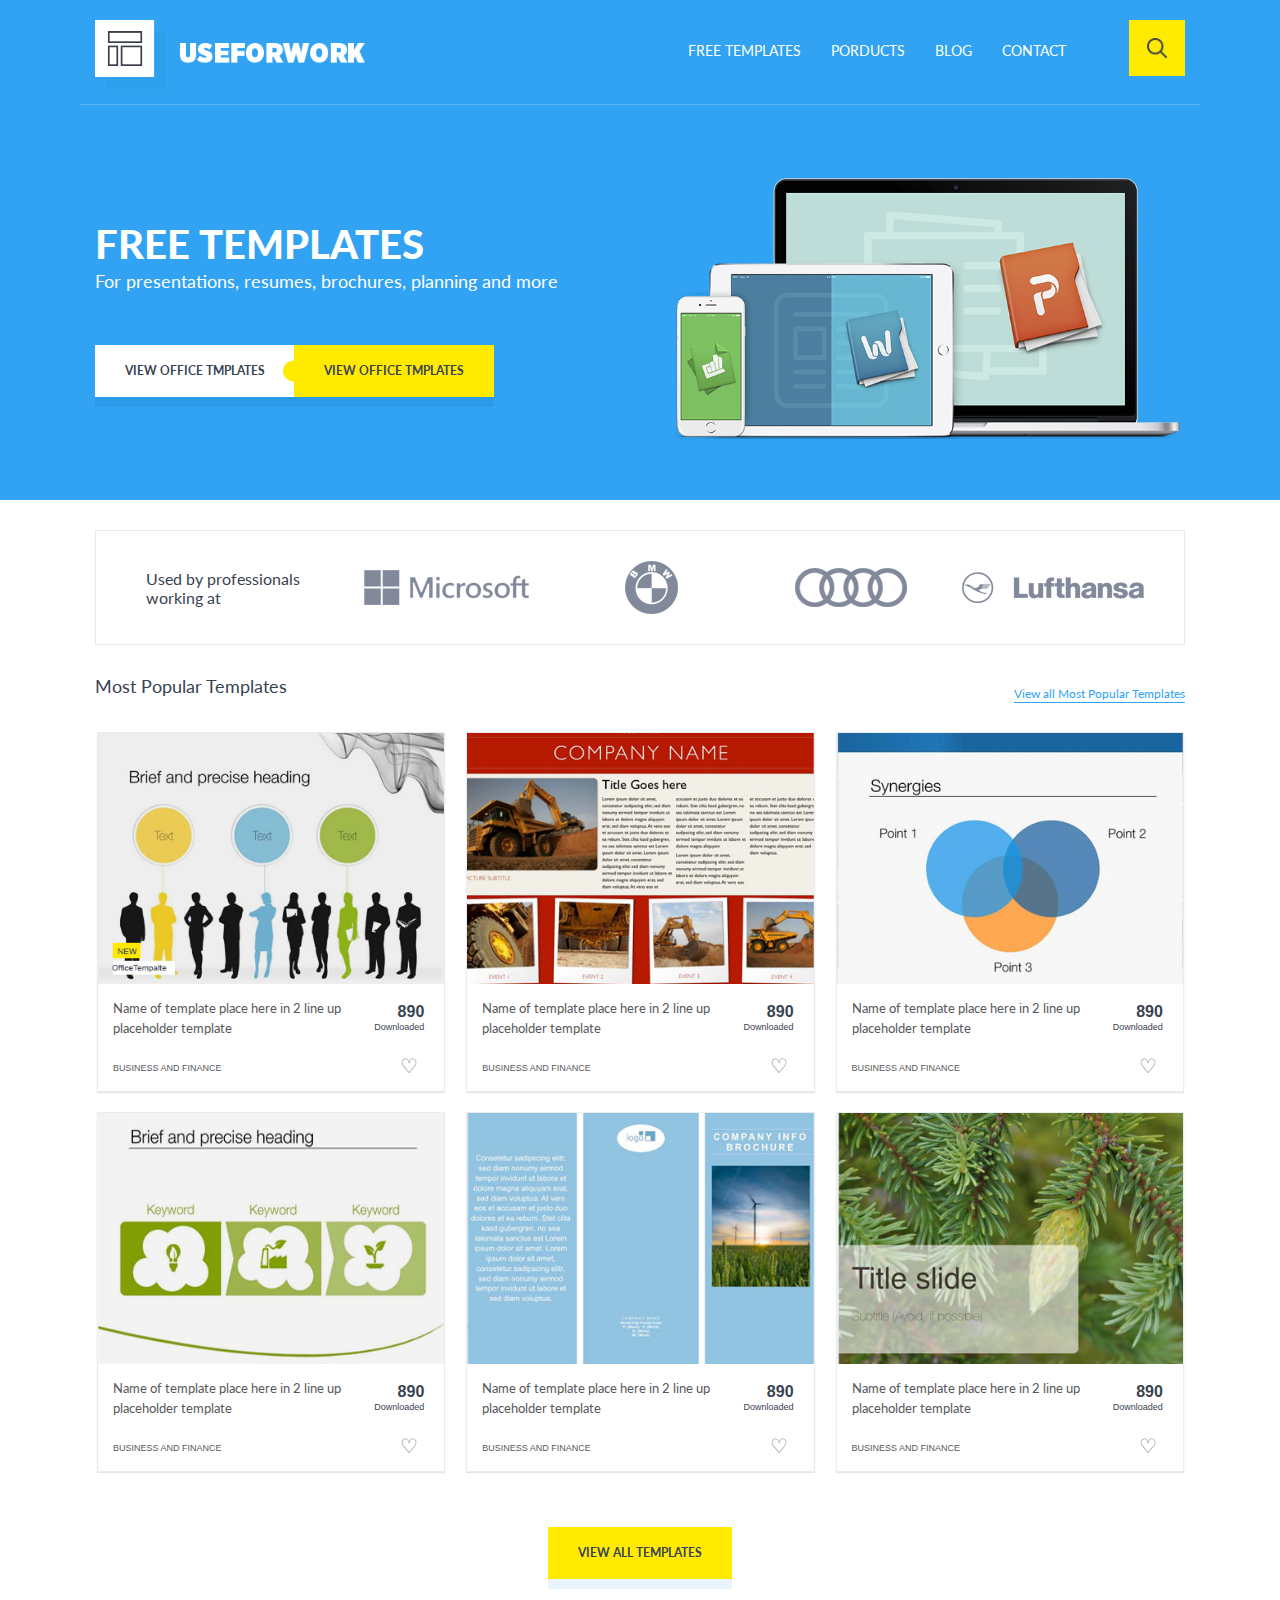
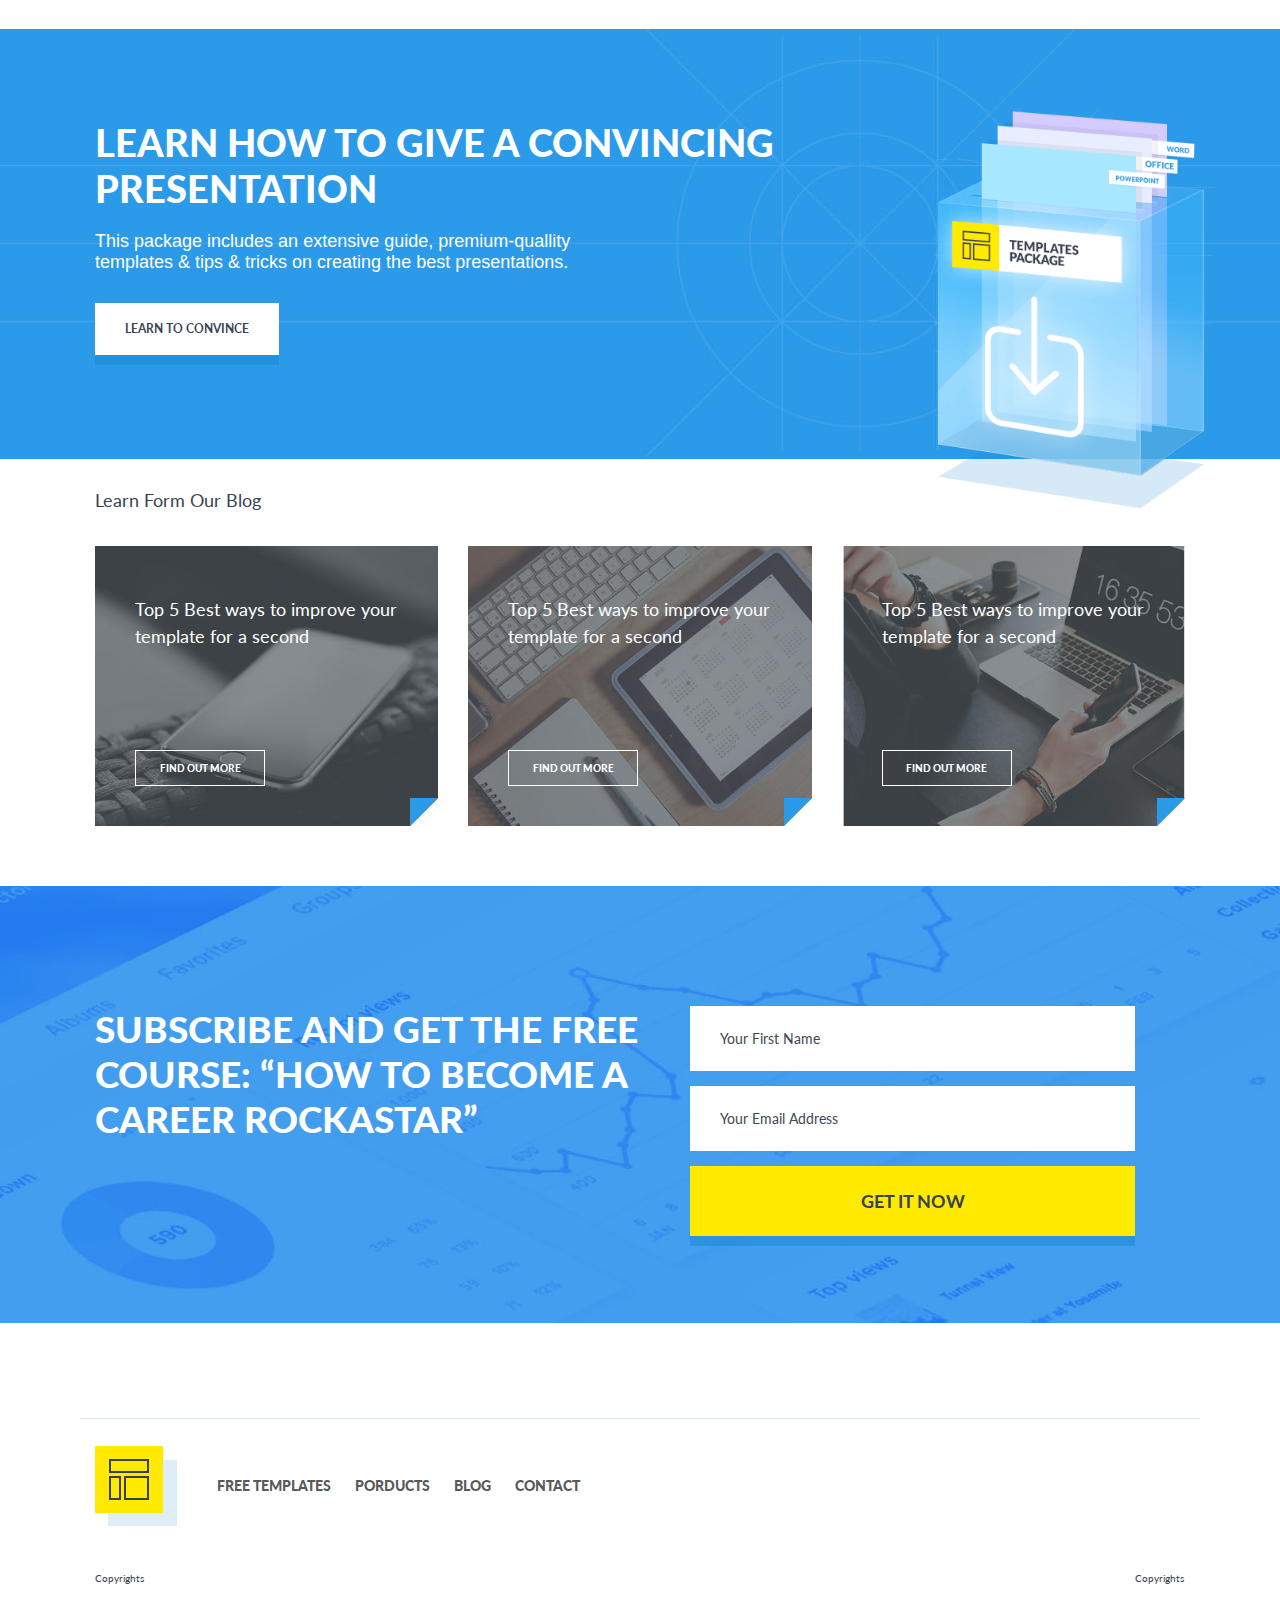
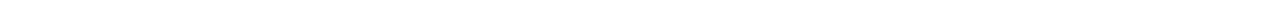
<file: index.html>
<!DOCTYPE html>
<html>
	<head>
		<meta charset="utf-8"/>
		<meta http-equiv="X-UA-Compatible" content="IE=edge">
		<meta name="viewport" content="width=device-width, initial-scale=1, maximum-scale=1.0, user-scalable=no">
		<title></title>

		<!-- fonts -->
		<link href='https://fonts.googleapis.com/css?family=Lato:400,300,100,100italic,300italic,400italic,700,900,700italic,900italic' rel='stylesheet' type='text/css'>
		<link href='https://fonts.googleapis.com/css?family=Open+Sans:400,300,300italic,600,400italic,600italic,700,700italic' rel='stylesheet' type='text/css'>
		<link rel="stylesheet" href="https://maxcdn.bootstrapcdn.com/font-awesome/4.5.0/css/font-awesome.min.css">

		<!--styles-->
		<link rel="stylesheet" href="css/slick.css">
		<link rel="stylesheet" href="css/slick-theme.css">

		<link rel="stylesheet" href="css/styles.css">
		<link rel="stylesheet" href="css/media.css">
	</head>

	<body class="home page">
		<div class="wrap">
			<header class="header">
				<div class="container">
					<div class="burger">
						<span></span>
					</div><!--/burger-->

					<div class="search-wrap">
						<form class="searchbox animate">
		                	<input type="search" name="search" class="searchbox-input animate" onkeyup="buttonUp();" required="" style="display: inline-block;" placeholder="Search...">
		                	<button type="submit" class="searchbox-submit"></button>
		                    <button class="searchbox-icon"></button>
	                	</form>
					</div><!--/main-nav-->

					<a class="logo" href="#"><img src="img/logo.png" alt="">Useforwork</a>
					
					<nav class="main-nav">
						<ul>
							<li><a href="#">FREE TEMPLATES</a></li>
							<li><a href="#">PORDUCTS </a></li>
							<li><a href="#">BLOG</a></li>
							<li><a href="#">CONTACT</a></li>
						</ul>
					</nav><!--/main-nav-->
				</div><!--/container-->
			</header> <!--/header-->
			
			<div class="content">
				<section class="banner">
					<div class="container">
						<div class="banner-text">
							<h1>Free TemplateS</h1>
							<p>For presentations, resumes, brochures, planning and more</p>
							<ul class="btns-list">
								<li><a href="#" class="btn">View OFFICE TMPLATES</a></li>
								<li><a href="#" class="btn btn-gold">View OFFICE TMPLATES</a></li>
							</ul>
						</div>
						<div class="img-wrap">
							<img src="img/banner-img.png" alt="">
						</div><!--/img-wrap-->
					</div><!--/container-->
				</section><!--/intro-->

				<section class="customers">
					<div class="container">
						<ul>
							<li><p>Used by professionals working at</p></li>
							<li><a href="#"><img src="img/logos/2.png" alt=""></a></li>
							<li><a href="#"><img src="img/logos/3.png" alt=""></a></li>
							<li><a href="#"><img src="img/logos/4.png" alt=""></a></li>
							<li><a href="#"><img src="img/logos/5.png" alt=""></a></li>
						</ul>
					</div><!--/container-->
				</section><!--/customers-section-->
				
				<section class="templates">
					<div class="container">
						<header>
							<h2 class="home-h2">Most Popular Templates</h2>
							<a class="view-more" href="page-inner.html">View all Most Popular Templates</a>
						</header>

						<ul class="templates-list">
							<li>
								<figure class="template-thumb" style="background-image: url(img/templates/1.jpg);">
									<a href="#">
										<img src="img/templates/1.jpg" alt="">
									</a>
								</figure>

								<section>
									<section class="description">
										<h3><a href="#">Name of template place here in 2 line up placeholder template</a></h3>
										<a href="#" class="cat-name">Business AND FINANCE</a>
									</section>
									
									<section class="info">
										<span class="counter">890</span>
										<p class="counter-label">Downloaded</p>
										<button class="like-btn">&#9825;</button>
									</section>
								</section>
							</li>

							<li>
								<figure class="template-thumb" style="background-image: url(img/templates/2.jpg);">
									<a href="#">
										<img src="img/templates/2.jpg" alt="">
									</a>
								</figure>

								<section>
									<section class="description">
										<h3><a href="#">Name of template place here in 2 line up placeholder template</a></h3>
										<a href="#" class="cat-name">Business AND FINANCE</a>
									</section>
									
									<section class="info">
										<span class="counter">890</span>
										<p class="counter-label">Downloaded</p>
										<button class="like-btn">&#9825;</button>
									</section>
								</section>
							</li>

							<li>
								<figure class="template-thumb" style="background-image: url(img/templates/3.jpg);">
									<a href="#">
										<img src="img/templates/3.jpg" alt="">
									</a>
								</figure>

								<section>
									<section class="description">
										<h3><a href="#">Name of template place here in 2 line up placeholder template</a></h3>
										<a href="#" class="cat-name">Business AND FINANCE</a>
									</section>
									
									<section class="info">
										<span class="counter">890</span>
										<p class="counter-label">Downloaded</p>
										<button class="like-btn">&#9825;</button>
									</section>
								</section>
							</li>

							<li>
								<figure class="template-thumb" style="background-image: url(img/templates/4.jpg);">
									<a href="#">
										<img src="img/templates/4.jpg" alt="">
									</a>
								</figure>

								<section>
									<section class="description">
										<h3><a href="#">Name of template place here in 2 line up placeholder template</a></h3>
										<a href="#" class="cat-name">Business AND FINANCE</a>
									</section>
									
									<section class="info">
										<span class="counter">890</span>
										<p class="counter-label">Downloaded</p>
										<button class="like-btn">&#9825;</button>
									</section> 
								</section>
							</li>

							<li>
								<figure class="template-thumb" style="background-image: url(img/templates/5.jpg);">
									<a href="#">
										<img src="img/templates/5.jpg" alt="">
									</a>
								</figure>

								<section>
									<section class="description">
										<h3><a href="#">Name of template place here in 2 line up placeholder template</a></h3>
										<a href="#" class="cat-name">Business AND FINANCE</a>
									</section>
									
									<section class="info">
										<span class="counter">890</span>
										<p class="counter-label">Downloaded</p>
										<button class="like-btn">&#9825;</button>
									</section>
								</section>
							</li>
							<li>
								<figure class="template-thumb" style="background-image: url(img/templates/6.jpg);">
									<a href="#">
										<img src="img/templates/6.jpg" alt="">
									</a>
								</figure>

								<section>
									<section class="description">
										<h3><a href="#">Name of template place here in 2 line up placeholder template</a></h3>
										<a href="#" class="cat-name">Business AND FINANCE</a>
									</section>
									
									<section class="info">
										<span class="counter">890</span>
										<p class="counter-label">Downloaded</p>
										<button class="like-btn">&#9825;</button>
									</section>
								</section>
							</li>
						</ul>
						<footer>
							<a href="#" class="btn btn-gold">View ALL TEMPLATES</a>
						</footer>
					</div><!--/container-->
				</section>

				<section class="info-block section-convince" >
					<div class="container">
						<div class="text-wrap">
							<h2>Learn how to give a convincing presentation</h2>
							<p>This package includes an extensive guide, premium-quallity templates & tips & tricks on creating the best presentations.</p>
							<a href="#" class="btn">LEARN TO CONVINCE</a>
						</div>			
					</div><!--/container-->
				</section><!--section-convince-->

				<section class="blog-block">
					<div class="container">
						<header>
							<h2 class="home-h2">Learn Form Our Blog </h2>
						</header>
						<ul>
							<li>
								<figure>
									<img src="img/blog-1.jpg" alt="">
								</figure>

								<div class="text-block">
									<h3>Top 5 Best ways to improve your template for a second</h3>
									<a href="#" class="btn ghost-btn">
										<svg>
									        <rect x="0" y="0" fill="none" width="100%" height="100%"/>
									    </svg>
								      	FIND OUT MORE
									</a>
								</div>
							</li>
							<li>
								<figure>
									<img src="img/blog-2.jpg" alt="">
								</figure>
								<div class="text-block">
									<h3>Top 5 Best ways to improve your template for a second</h3>
									<a href="#" class="btn ghost-btn">
										<svg>
									        <rect x="0" y="0" fill="none" width="100%" height="100%"/>
									    </svg>
								      	FIND OUT MORE
									</a>
								</div>
							</li>
							<li>
								<figure>
									<img src="img/blog-3.jpg" alt="">
								</figure>
								<div class="text-block">
									<h3>Top 5 Best ways to improve your template for a second</h3>
									<a href="#" class="btn ghost-btn">
										<svg>
									        <rect x="0" y="0" fill="none" width="100%" height="100%"/>
									    </svg>
								      	FIND OUT MORE
									</a>
								</div>
							</li>
						</ul>
					</div><!--/container-->
				</section>

				<section class="subscribe-section info-block">
					<div class="container">
						<header>
							<h2>Subscribe and get the free course: “How to become a career rockastar”</h2>
						</header>
						<section>
							<form action="">
								<ul>
									<li><input class="input-style" type="text" placeholder="Your First Name"></li>
									<li><input class="input-style" type="text" placeholder="Your Email Address"></li>
								</ul>
								<button class="btn btn-gold" type="submit">GET IT NOW</button>
							</form>
						</section>
					</div><!--/container-->
				</section><!-- /subscribe-section -->

			</div><!--/content-->

			<footer class="footer">
				<div class="container">
					<a href="#" class="foot-logo">
						<img src="img/foot-logo.png" alt="">
					</a>

					<nav class="foot-nav">
						<ul>
							<li><a href="#">FREE TEMPLATES</a></li>
							<li><a href="#">PORDUCTS </a></li>
							<li><a href="#">BLOG</a></li>
							<li><a href="#">CONTACT</a></li>
						</ul>
					</nav>
					<div class="copy-bar">
						<p class="copy">Copyrights</p>
						<p class="copy">Copyrights</p>
					</div>
				</div><!--/container-->
			</footer>

		</div><!--/wrap-->
		<div class="backdrop"></div>


		
	 
<!--Scripts-->
		<script src="js/jquery-1.11.3.min.js"></script>
		<script src="js/scroll.js"></script>
		<script src="js/slick.min.js"></script>
		<script src="js/main.js"></script>


	</body>
</html>
</file>
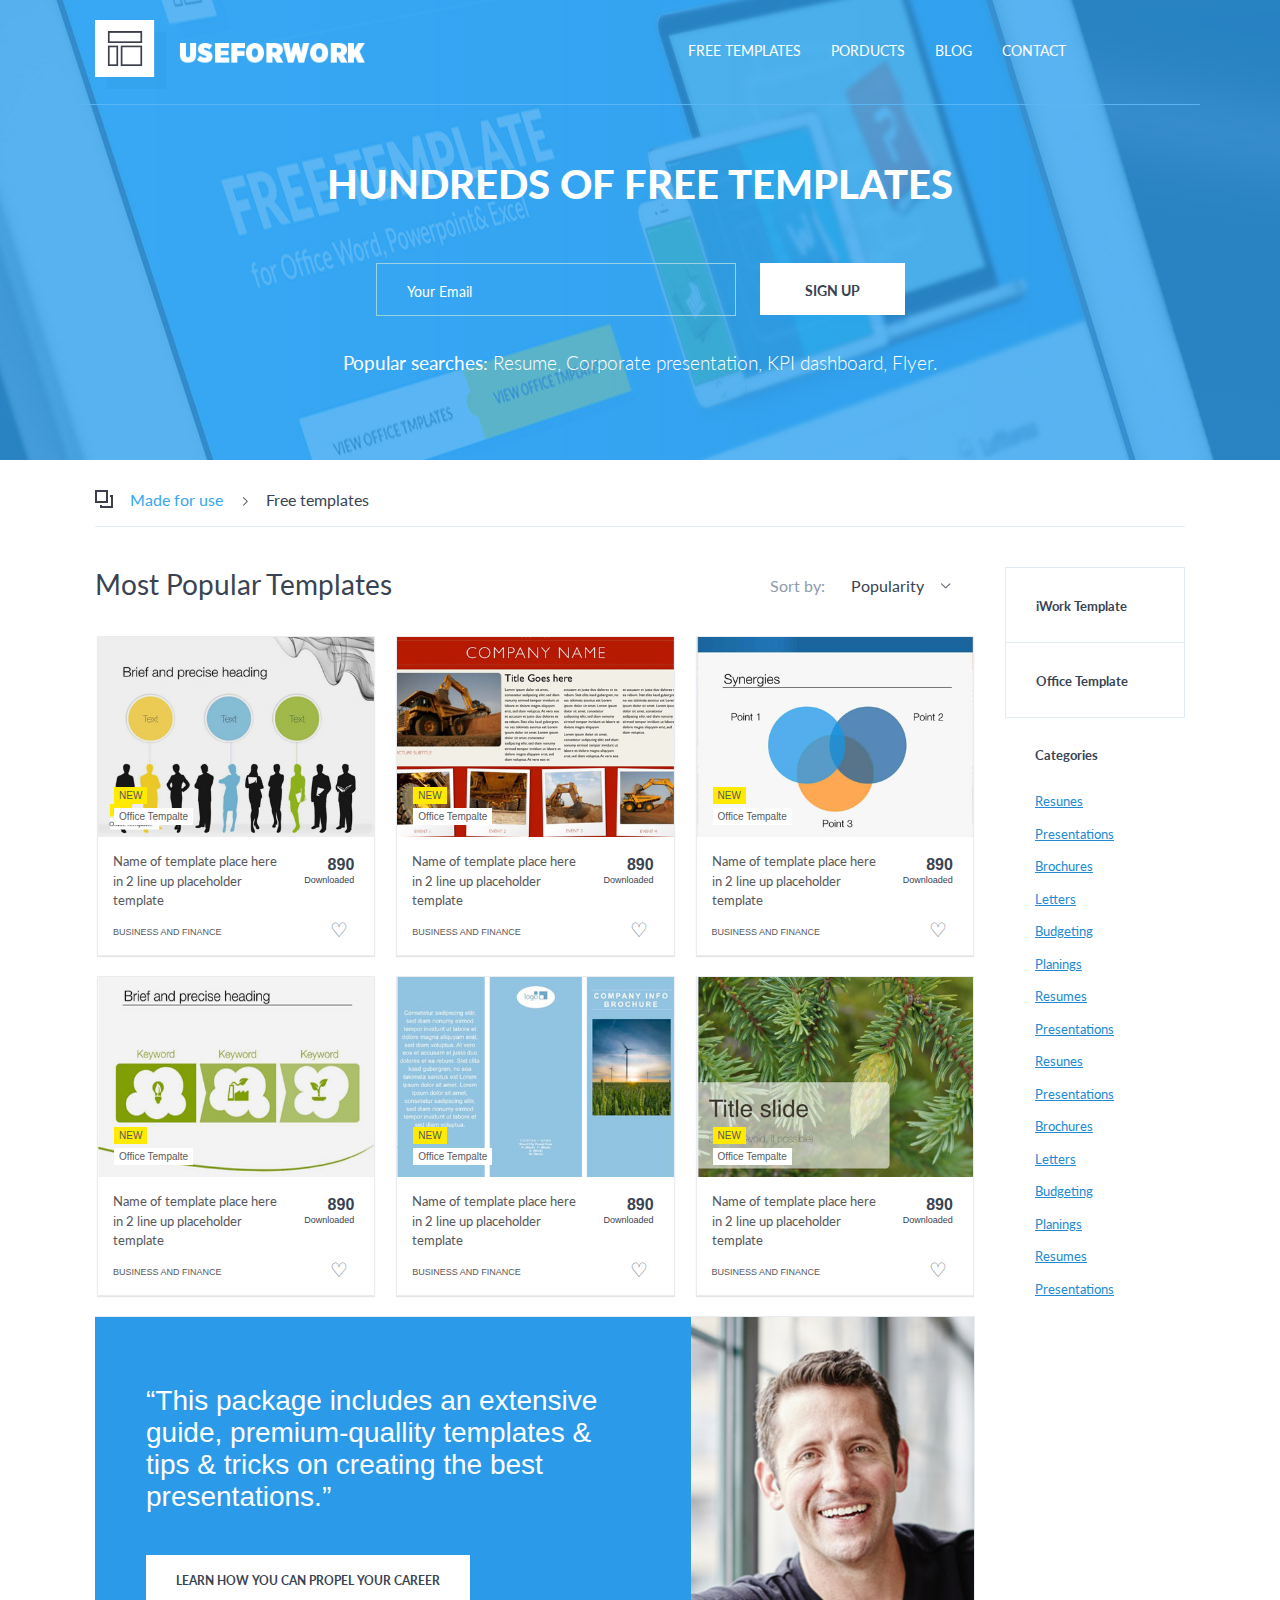
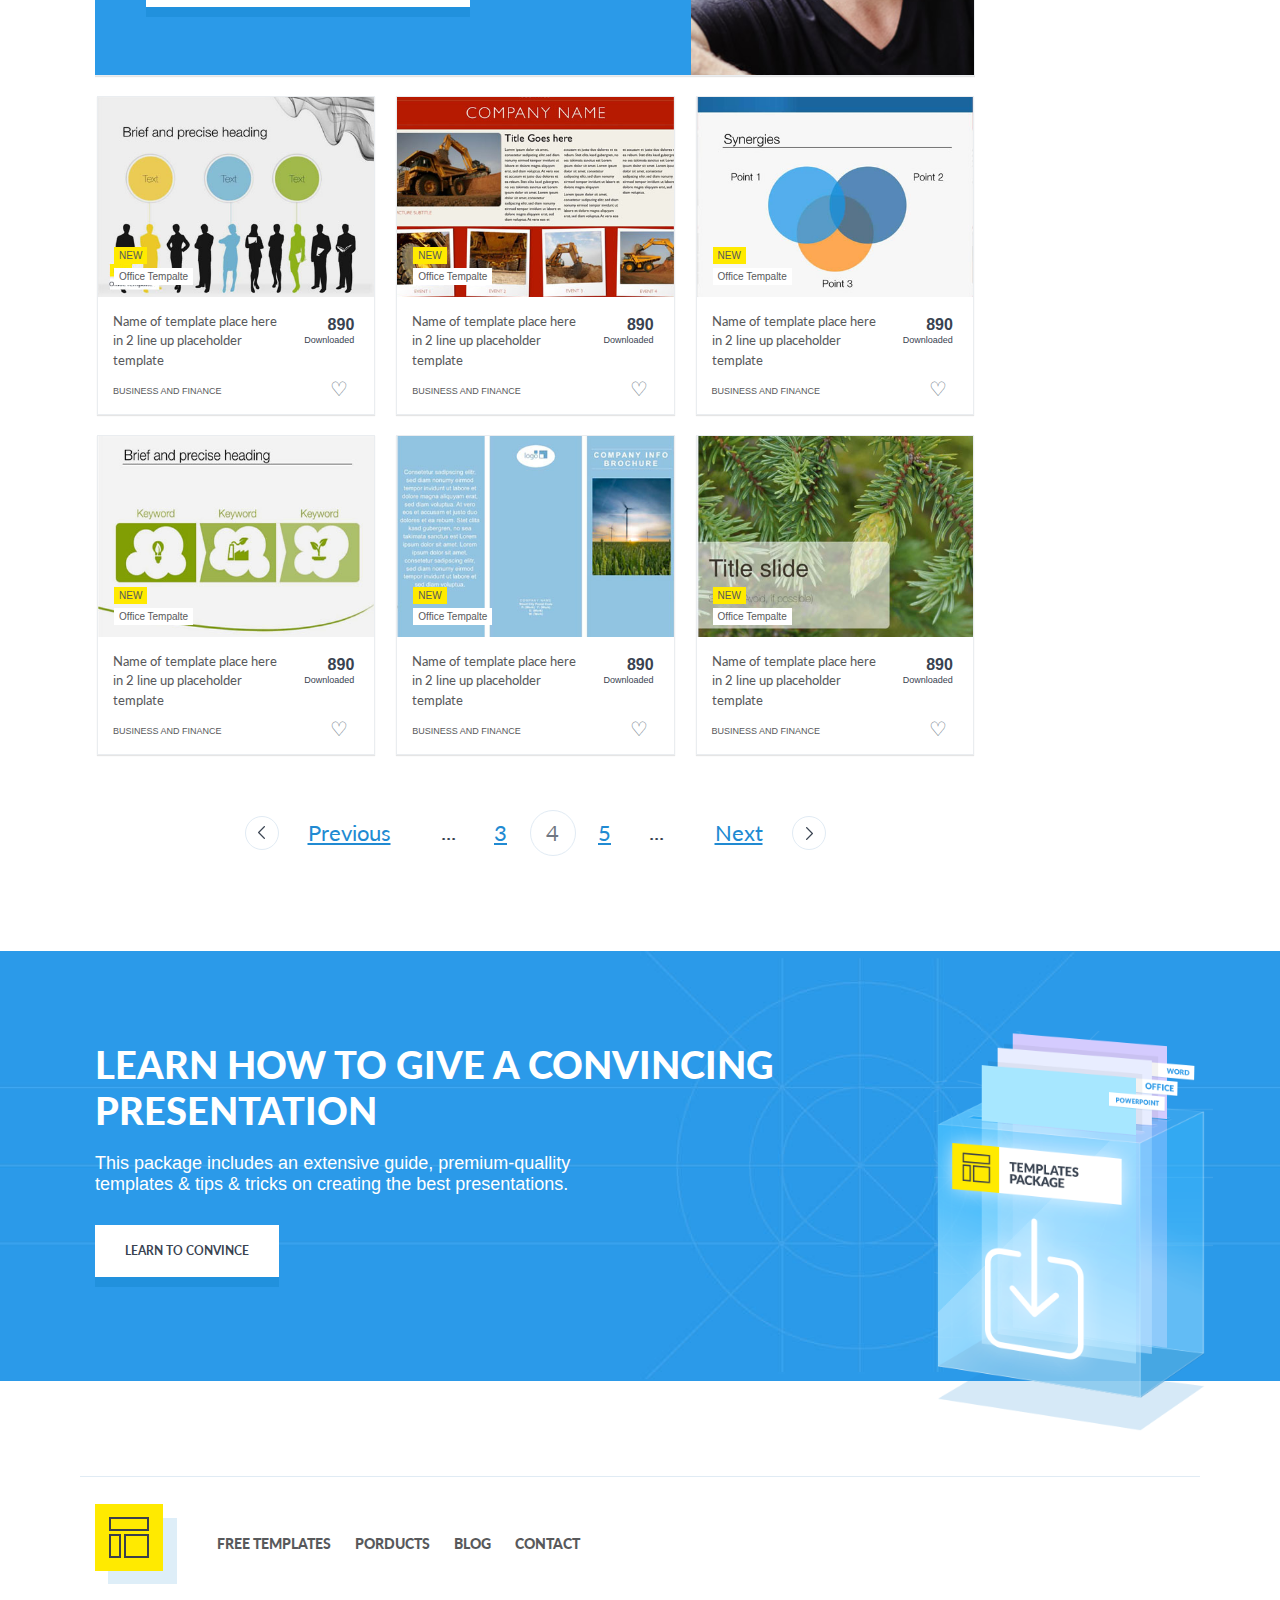
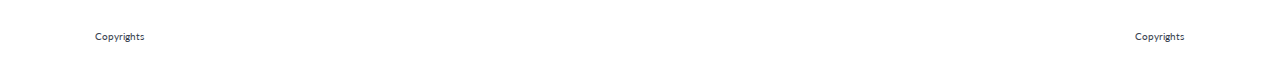
<file: page-inner.html>
<!DOCTYPE html>
<html>
	<head>
		<meta charset="utf-8"/>
		<meta http-equiv="X-UA-Compatible" content="IE=edge">
		<meta name="viewport" content="width=device-width, initial-scale=1, maximum-scale=1.0, user-scalable=no">
		<title></title>

		<!-- fonts -->
		<link href='https://fonts.googleapis.com/css?family=Lato:400,300,100,100italic,300italic,400italic,700,900,700italic,900italic' rel='stylesheet' type='text/css'>
		<link href='https://fonts.googleapis.com/css?family=Open+Sans:400,300,300italic,600,400italic,600italic,700,700italic' rel='stylesheet' type='text/css'>
		<link rel="stylesheet" href="https://maxcdn.bootstrapcdn.com/font-awesome/4.5.0/css/font-awesome.min.css">

		<!--styles-->
		<link rel="stylesheet" href="css/cs-select.css">
		<link rel="stylesheet" href="css/slick.css">
		<link rel="stylesheet" href="css/slick-theme.css">

		<link rel="stylesheet" href="css/styles.css">
		<link rel="stylesheet" href="css/media.css">
	</head>

	<body class="page page-template-page-all_templates">
		<div class="wrap">
			<header class="header">
				<div class="container">
					<div class="search-wrap">
						
					</div><!--/main-nav-->
					<a class="logo" href="#"><img src="img/logo.png" alt="">Useforwork</a>
					
					<nav class="main-nav">
						<ul>
							<li><a href="#">FREE TEMPLATES</a></li>
							<li><a href="#">PORDUCTS </a></li>
							<li><a href="#">BLOG</a></li>
							<li><a href="#">CONTACT</a></li>
						</ul>
					</nav><!--/main-nav-->
				</div><!--/container-->
			</header> <!--/header-->
			
			<div class="content">
				<section class="banner" style="background-image: url(img/singin-bg.jpg)">
					<div class="container">
						<div class="banner-text">
							<h1>HUnDREDS OF FREE TEMPLATES</h1>
							 <form action="" class="sign-up-form">
							 	<ul>
							 		<li><input class="input-style" type="email" placeholder="Your Email"></li>
							 		<li><button class="btn" type="submit">SIGN UP</button></li>
							 	</ul>
							 </form>
							 <p><strong>Popular searches:</strong>  Resume,  Corporate presentation,  KPI dashboard,  Flyer.</p>
						</div>
					</div><!--/container-->
				</section><!--/intro-->		
				
				<div class="container">
					<ul class="bread-crumbs">
						<li><a href="#">Made for use</a></li>
						<li><span>Free templates</span></li>
					</ul>
					<section class="page-sidebar">
						<a href="#">iWork Template</a>
						<a href="#">Office Template</a>
						<section class="categories">
							<h4><a href="#">Categories</a></h4>
							<ul>
								<li><a href="#">Resunes</a></li>
								<li><a href="#">Presentations</a></li>
								<li><a href="#">Brochures</a></li>
								<li><a href="#">Letters</a></li>
								<li><a href="#">Budgeting</a></li>
								<li><a href="#">Planings</a></li>
								<li><a href="#">Resumes</a></li>
								<li><a href="#">Presentations</a></li>
								<li><a href="#">Resunes</a></li>
								<li><a href="#">Presentations</a></li>
								<li><a href="#">Brochures</a></li>
								<li><a href="#">Letters</a></li>
								<li><a href="#">Budgeting</a></li>
								<li><a href="#">Planings</a></li>
								<li><a href="#">Resumes</a></li>
								<li><a href="#">Presentations</a></li>
							</ul>
						</section>
					</section>

					<section class="templates">
							<header>
								<h2>Most Popular Templates</h2>
								<div class="filter-wrap">
									<span class="label">Sort by:</span>
									<select  class="cs-select cs-skin-border" name="" id="" class="filter">
										<option value="Popularity">Popularity</option>
										<option value="Price">Price</option>
										<option value="Date">Date</option>
									</select>
								</div><!--/filter-wrap-->
							</header>

							<ul class="templates-list">
								<li>
									<figure class="template-thumb" style="background-image: url(img/templates/1.jpg);">
										<a href="#">
											<img src="img/templates/1.jpg" alt="">
										</a>
										<ul class="tag-list">
											<li><a class="new" href="#">NEW</a></li>
											<li><a href="#">Office Tempalte</a></li>
										</ul>
									</figure>

									<section>
										<section class="description">
											<h3><a href="#">Name of template place here in 2 line up placeholder template</a></h3>
											<a href="#" class="cat-name">Business AND FINANCE</a>
										</section>
										
										<section class="info">
											<span class="counter">890</span>
											<p class="counter-label">Downloaded</p>
											<button class="like-btn">♡</button>
										</section>
									</section>
								</li>

								<li>
									<figure class="template-thumb" style="background-image: url(img/templates/2.jpg);">
										<a href="#">
											<img src="img/templates/2.jpg" alt="">
										</a>
										<ul class="tag-list">
											<li><a class="new" href="#">NEW</a></li>
											<li><a href="#">Office Tempalte</a></li>
										</ul>
									</figure>

									<section>
										<section class="description">
											<h3><a href="#">Name of template place here in 2 line up placeholder template</a></h3>
											<a href="#" class="cat-name">Business AND FINANCE</a>
										</section>
										
										<section class="info">
											<span class="counter">890</span>
											<p class="counter-label">Downloaded</p>
											<button class="like-btn">♡</button>
										</section>
									</section>
								</li>

								<li>
									<figure class="template-thumb" style="background-image: url(img/templates/3.jpg);">
										<a href="#">
											<img src="img/templates/3.jpg" alt="">
										</a>
										<ul class="tag-list">
											<li><a class="new" href="#">NEW</a></li>
											<li><a href="#">Office Tempalte</a></li>
										</ul>
									</figure>

									<section>
										<section class="description">
											<h3><a href="#">Name of template place here in 2 line up placeholder template</a></h3>
											<a href="#" class="cat-name">Business AND FINANCE</a>
										</section>
										
										<section class="info">
											<span class="counter">890</span>
											<p class="counter-label">Downloaded</p>
											<button class="like-btn">♡</button>
										</section>
									</section>
								</li>

								<li>
									<figure class="template-thumb" style="background-image: url(img/templates/4.jpg);">
										<a href="#">
											<img src="img/templates/4.jpg" alt="">
										</a>
										<ul class="tag-list">
											<li><a class="new" href="#">NEW</a></li>
											<li><a href="#">Office Tempalte</a></li>
										</ul>
									</figure>

									<section>
										<section class="description">
											<h3><a href="#">Name of template place here in 2 line up placeholder template</a></h3>
											<a href="#" class="cat-name">Business AND FINANCE</a>
										</section>
										
										<section class="info">
											<span class="counter">890</span>
											<p class="counter-label">Downloaded</p>
											<button class="like-btn">♡</button>
										</section> 
									</section>
								</li>

								<li>
									<figure class="template-thumb" style="background-image: url(img/templates/5.jpg);">
										<a href="#">
											<img src="img/templates/5.jpg" alt="">
										</a>
										<ul class="tag-list">
											<li><a class="new" href="#">NEW</a></li>
											<li><a href="#">Office Tempalte</a></li>
										</ul>
									</figure>

									<section>
										<section class="description">
											<h3><a href="#">Name of template place here in 2 line up placeholder template</a></h3>
											<a href="#" class="cat-name">Business AND FINANCE</a>
										</section>
										
										<section class="info">
											<span class="counter">890</span>
											<p class="counter-label">Downloaded</p>
											<button class="like-btn">♡</button>
										</section>
									</section>
								</li>
								
								<li>
									<figure class="template-thumb" style="background-image: url(img/templates/6.jpg);">
										<a href="#">
											<img src="img/templates/6.jpg" alt="">
										</a>
										<ul class="tag-list">
											<li><a class="new" href="#">NEW</a></li>
											<li><a href="#">Office Tempalte</a></li>
										</ul>
									</figure>

									<section>
										<section class="description">
											<h3><a href="#">Name of template place here in 2 line up placeholder template</a></h3>
											<a href="#" class="cat-name">Business AND FINANCE</a>
										</section>
										
										<section class="info">
											<span class="counter">890</span>
											<p class="counter-label">Downloaded</p>
											<button class="like-btn">♡</button>
										</section>
									</section>
								</li>

								<li class="info-block">
									<section class='text-wrap'>
										<blockquote>
											<p>“This package includes an extensive guide, premium-quallity templates & tips & tricks on creating the best presentations.”</p>
										</blockquote>
										<a href="#" class="btn">LEARN how you can propel your career</a>
									</section>
									<figure class="img-wrap bg-cover" style="background-image: url(img/man.jpg)">
										<img src="img/man.jpg" alt="">
									</figure>
								</li>

								<li>
									<figure class="template-thumb" style="background-image: url(img/templates/1.jpg);">
										<a href="#">
											<img src="img/templates/1.jpg" alt="">
										</a>
										<ul class="tag-list">
											<li><a class="new" href="#">NEW</a></li>
											<li><a href="#">Office Tempalte</a></li>
										</ul>
									</figure>

									<section>
										<section class="description">
											<h3><a href="#">Name of template place here in 2 line up placeholder template</a></h3>
											<a href="#" class="cat-name">Business AND FINANCE</a>
										</section>
										
										<section class="info">
											<span class="counter">890</span>
											<p class="counter-label">Downloaded</p>
											<button class="like-btn">♡</button>
										</section>
									</section>
								</li>

								<li>
									<figure class="template-thumb" style="background-image: url(img/templates/2.jpg);">
										<a href="#">
											<img src="img/templates/2.jpg" alt="">
										</a>
										<ul class="tag-list">
											<li><a class="new" href="#">NEW</a></li>
											<li><a href="#">Office Tempalte</a></li>
										</ul>
									</figure>

									<section>
										<section class="description">
											<h3><a href="#">Name of template place here in 2 line up placeholder template</a></h3>
											<a href="#" class="cat-name">Business AND FINANCE</a>
										</section>
										
										<section class="info">
											<span class="counter">890</span>
											<p class="counter-label">Downloaded</p>
											<button class="like-btn">♡</button>
										</section>
									</section>
								</li>

								<li>
									<figure class="template-thumb" style="background-image: url(img/templates/3.jpg);">
										<a href="#">
											<img src="img/templates/3.jpg" alt="">
										</a>
										<ul class="tag-list">
											<li><a class="new" href="#">NEW</a></li>
											<li><a href="#">Office Tempalte</a></li>
										</ul>
									</figure>

									<section>
										<section class="description">
											<h3><a href="#">Name of template place here in 2 line up placeholder template</a></h3>
											<a href="#" class="cat-name">Business AND FINANCE</a>
										</section>
										
										<section class="info">
											<span class="counter">890</span>
											<p class="counter-label">Downloaded</p>
											<button class="like-btn">♡</button>
										</section>
									</section>
								</li>

								<li>
									<figure class="template-thumb" style="background-image: url(img/templates/4.jpg);">
										<a href="#">
											<img src="img/templates/4.jpg" alt="">
										</a>
										<ul class="tag-list">
											<li><a class="new" href="#">NEW</a></li>
											<li><a href="#">Office Tempalte</a></li>
										</ul>
									</figure>

									<section>
										<section class="description">
											<h3><a href="#">Name of template place here in 2 line up placeholder template</a></h3>
											<a href="#" class="cat-name">Business AND FINANCE</a>
										</section>
										
										<section class="info">
											<span class="counter">890</span>
											<p class="counter-label">Downloaded</p>
											<button class="like-btn">♡</button>
										</section> 
									</section>
								</li>

								<li>
									<figure class="template-thumb" style="background-image: url(img/templates/5.jpg);">
										<a href="#">
											<img src="img/templates/5.jpg" alt="">
										</a>
										<ul class="tag-list">
											<li><a class="new" href="#">NEW</a></li>
											<li><a href="#">Office Tempalte</a></li>
										</ul>
									</figure>

									<section>
										<section class="description">
											<h3><a href="#">Name of template place here in 2 line up placeholder template</a></h3>
											<a href="#" class="cat-name">Business AND FINANCE</a>
										</section>
										
										<section class="info">
											<span class="counter">890</span>
											<p class="counter-label">Downloaded</p>
											<button class="like-btn">♡</button>
										</section>
									</section>
								</li>
								
								<li>
									<figure class="template-thumb" style="background-image: url(img/templates/6.jpg);">
										<a href="#">
											<img src="img/templates/6.jpg" alt="">
										</a>
										<ul class="tag-list">
											<li><a class="new" href="#">NEW</a></li>
											<li><a href="#">Office Tempalte</a></li>
										</ul>
									</figure>

									<section>
										<section class="description">
											<h3><a href="#">Name of template place here in 2 line up placeholder template</a></h3>
											<a href="#" class="cat-name">Business AND FINANCE</a>
										</section>
										
										<section class="info">
											<span class="counter">890</span>
											<p class="counter-label">Downloaded</p>
											<button class="like-btn">♡</button>
										</section>
									</section>
								</li>

							</ul>

							<div class="wp-pagenavi">
								<a class="first" href="http://andrewkutsenda/blog/">‹</a>
								<a class="previouspostslink" rel="prev" href="http://andrewkutsenda/blog/page/3/">Previous</a>
								<span class="extend">...</span>
								<a class="page smaller" href="http://andrewkutsenda/blog/page/3/">3</a>
								<span class="current">4</span>
								<a class="page larger" href="http://andrewkutsenda/blog/page/5/">5</a>
								<span class="extend">...</span>
								<a class="nextpostslink" rel="next" href="http://andrewkutsenda/blog/page/5/">Next</a>
								<a class="last" href="http://andrewkutsenda/blog/page/7/">›</a>
							</div><!--/wp-pagenavi-->
					</section><!--/templates-->
				</div><!--/container-->
				

				<section class="info-block section-convince" >
					<div class="container">
						<div class="text-wrap">
							<h2>Learn how to give a convincing presentation</h2>
							<p>This package includes an extensive guide, premium-quallity templates & tips & tricks on creating the best presentations.</p>
							<a href="#" class="btn">LEARN TO CONVINCE</a>
						</div>
					</div><!--/container-->
				</section><!--section-convince-->
			</div><!--/content-->

			<footer class="footer">
				<div class="container">
					<a href="#" class="foot-logo">
						<img src="img/foot-logo.png" alt="">
					</a>

					<nav class="foot-nav">
						<ul>
							<li><a href="#">FREE TEMPLATES</a></li>
							<li><a href="#">PORDUCTS </a></li>
							<li><a href="#">BLOG</a></li>
							<li><a href="#">CONTACT</a></li>
						</ul>
					</nav>
					<div class="copy-bar">
						<p class="copy">Copyrights</p>
						<p class="copy">Copyrights</p>
					</div>
				</div><!--/container-->
			</footer>

		</div><!--/wrap-->
		<div class="backdrop"></div>


		
	 
<!--Scripts-->
		<script src="js/jquery-1.11.3.min.js"></script>
		<script src="js/scroll.js"></script>
		<script src="js/slick.min.js"></script>
		<script src="js/classie.js"></script>
		<script src="js/selectFx.js"></script>
		<script>
			(function() {
				[].slice.call( document.querySelectorAll( 'select.cs-select' ) ).forEach( function(el) {	
					new SelectFx(el);
				} );
			})();
		</script>
	
		<script src="js/main.js"></script>


	</body>
</html>
</file>
<file: css/media.css>
@media all and (min-width: 1150px) and (max-width:1580px){
	.container{
		max-width: 1050px;
	}

	::-webkit-input-placeholder { /* Chrome/Opera/Safari */
		font-size: 14px;
	}
	::-moz-placeholder { /* Firefox 19+ */
		font-size: 14px;
	}
	:-ms-input-placeholder { /* IE 10+ */
	}
	:-moz-placeholder { /* Firefox 18- */
		font-size: 14px;
	}

	.input-style{
		font-size: 14px;
	}

	.section-convince .container:after {
	    bottom: -127px;
    	right: -90px;
	}
}

@media all and (min-width: 1260px) and (max-width:1580px) {
	.container{
		max-width: 1120px;
	}

	.main-nav a,
	.foot-nav a{
		font-size: 14px;
	}

	.home h2 + .view-more{
		font-size: 14px;
	}

	.templates-list h3 a{
		font-size: 14px;
	}

	.templates-list .cat-name{
		font-size: 10px;
	}

	.blog-block .text-block .ghost-btn{
		font-size: 10px;
	}

	/*single-post*/

	.single-post .template-description {
		width: 375px;
		font-size: 15px;
	}

	.single-post .template-description h1{
		font-size: 20px;
	}


	.single-post .gallery{
		width: calc( 100% - 375px);
	}

	.single-post .template-description .btn{
		font-size: 19px;
	}

	.single-post .similar-posts h3.title{
		font-size: 28px;
		-webkit-background-size: 30px;
		background-size: 30px;
	}

	.templates-list h4 a{
		font-size: 14px;
	}

	.compatible-list .icon{
		width: 37px;
		height: 37px;
		background-repeat: no-repeat;
	}

	.single-post .gallery .slick-arrow {
	    width: 70px;
	    height: 70px;
	    bottom: -15px;
	}

	.single-post .template-description header{

	}
}

@media all and (min-width: 1440px) and (max-width: 1580px){
	.container{
		max-width: 1300px;
	}

	.logo{
		width: 282px;
		height: 70px;
	}

	.home .banner h1{
		font-size: 54px;
	}

	.banner h1+p,
	.blog-block .text-block h3{
		font-size: 25px;
	}

	.btn{
		font-size: 14px;
	}

	.main-nav{
		padding-top: 23px;
	}

	.home.page h2{
		font-size: 25px;
	}

	.wrap .info-block h2{
		font-size: 52px;
	}

	.section-convince p{
		font-size: 25px;
	}

	.wrap .subscribe-section h2{
		font-size: 43px;
	}

	.subscribe-section form .btn[type="submit"]{
		font-size: 16px;
	}

	.input-style {
	    font: 16px Lato;
	}

	::-webkit-input-placeholder { /* Chrome/Opera/Safari */
		font-size: 16px;
	}
	::-moz-placeholder { /* Firefox 19+ */
		font-size: 16px;
	}
	:-ms-input-placeholder { /* IE 10+ */
	}
	:-moz-placeholder { /* Firefox 18- */
		font-size: 16px;
	}

	.section-convince .container:after {
        bottom: -131px;
    	right: 84px;
	}

	.info-block{
		min-height: 450px;
	}


	/*single-post*/

	.single-post .template-description {
		width: 420px;
	}

	.single-post .template-description h1{
		font-size: 22px;
	}

	.single-post .template-description{
		font-size: 16px;
	}

	.single-post .template-description .btn{
		font-size: 21px;
	}

	.single-post .similar-posts h3.title{
		font-size: 30px;
		-webkit-background-size: 34px;
		background-size: 34px;
	}

	.templates-list h4 a{
		font-size: 15px;
	}

	.single-post .gallery{
		width: calc( 100% - 420px);
	}

	/*Page Inner Template*/

	.sign-up-form + p{
		font-size: 25px;
	}

	.sign-up-form .btn{
		font-size: 14px;
	}

	.page-template-page-all_templates .templates h2,
    .search .templates h2,
    .category .templates h2,
    .tag .templates h2,
    .tax-free_templates .templates h2{
		font-size: 30px;
	}

	.page-sidebar{
		width: 234px;
	}

	.page-sidebar h4 a, .page-sidebar > a{
		font-size: 14px;
	}

	.info-block p{
		font-size: 25px;
	}

	.wp-pagenavi a, .wp-pagenavi span{
		font-size: 20px;
	}


	/*Page template sales*/

	.presentation-section header{
		margin: 0 0 60px;
	}

	.page h2{
		font-size: 42px;
	}

	h2.large{
		font-size: 52px;
		margin: 0 0 10px;
	}

	.page-template-page-sales p,
    .page-template-default:not(.home) p{
		font-size: 21px;
	}

	.package-included h2+p{
		font-size: 27px;
	}

	.package-included li{
		font-size: 21px;
		margin-bottom: 50px;
	}

	.package-included li strong{
		font-size: 24px;
	}

	.testimonial-slider .author h3,
	.testimonial-slider .author h3 + p{
		font-size: 25px;
	}
	
	.buy-and-get .box{
		font-size: 21px;
	}

	.templates-list .info-block .img-wrap{
		width: 322px;
	}
}



@media all and (min-width: 1581px){
	.container{
		max-width: 1360px;
	}

	.templates-list h3 a{
		font-size: 16px;
	}
}


@media all and (max-width: 1439px){
	.header,
	.home.page .header, 
	.page.page-template-page-all_templates .header, 
	.search .header, .category .header, 
	.tag .header, .tax-free_templates .header{
		height: 100px;
	}

	.copy-bar .copy{
		font-size: 10px;
	}
 
	.btn{
		font-size: 12px;
  		padding: 20px 30px;
	}

	.logo{
		width: 263px;
		height: 68px;
	}

	.main-nav{
		padding-top: 21px;
	}

	.main-nav a{
		font-size: 14px;
	}

	.searchbox-icon,
	.searchbox-submit,
	.search-wrap{
		width: 56px;
		height: 56px;
	}

	.searchbox-input{
		height: 56px;
	}

	.searchbox-icon, .searchbox-submit{
		-webkit-background-size: 20px;
		background-size: 20px;
	}


	.searchbox{
		min-width: 56px;
		width: 100%;
	}

	.searchbox-open{
		width: 350px;
	}

	.banner{
		height: 500px;
	}

	.banner h1{
		font-size: 50px;
	}

	.banner h1+p,
	.home.page h2,
	.section-convince p{
		font-size: 24px;
	}
	
	.home h2 + .view-more{
		font-size: 12px;
	}

	.templates-list .cat-name{
		font-size: 9px;
	}
	
	.wrap .section-convince h2{
		font-size: 46px;
	}

	.info-block{
		min-height: 430px;
	}

	.section-convince .container:after {
        bottom: -115px;
    	right: 25px; 	
    	height: 400px;
    }

    .blog-block .text-block .ghost-btn{
    	bottom: 40px;
    }

    .blog-block .text-block h3{
    	font-size: 22px;
    }

    .wrap .subscribe-section h2{
 		font-size: 40px;
 	}

 	/*Page template inner*/

 	.sign-up-form + p{
 		font-size: 21px;
 	}

    .page-template-page-all_templates .templates h2,
    .search .templates h2,
    .category .templates h2,
    .tag .templates h2,
    .tax-free_templates .templates h2{
 		font-size: 28px;
 	}
	
	.page-sidebar{
		width: 210px;
	}

	.page-sidebar h4 a, .page-sidebar > a{
		font-size: 13px;
	}

	.page-sidebar .categories ul{
		padding-left: 30px;
	}

	.page-sidebar .categories li a{
		font-size: 13px;
	}

	.templates-list > li {
	    width: calc(33.33% - 20px);
	    margin: 0 0 20px 17px;
	}

	.templates-list {
	    margin: 0 0 35px -15px;
	}

	.templates-list h3 a {
		font-size: 13px;
	}

	.page-sidebar h4 a, .page-sidebar > a{
		padding-left: 30px;
	}

	.templates-list .info-block .text-wrap {
	    padding: 50px 65px 50px 65px;
	}

	.templates-list .info-block .img-wrap{
		width: 300px;
	}

	.section-convince .container{
		min-height: 315px;
	}
	
	.wp-pagenavi .previouspostslink {
	    margin: 0 30px 0 22px;
	}

	.wp-pagenavi .nextpostslink {
	    margin: 0 22px 0 30px;
	}
	


	/*Page template sales*/
	
	.presentation-section .img-wrap{
		width: 400px;
	}

	.page h2{
		font-size: 42px;
	}	

	.page-template-page-sales p,
    .page-template-default:not(.home) p{
		font-size: 20px;
	}

	.package-included h2+p{
		font-size: 25px;
	}

	.package-included li{
		font-size: 19px;
	}

	.package-included li strong{
		font-size: 23px;
	}

	.content .package-included{
		padding-bottom: 50px;
	}

	.testimonial-slider .author h3{
		margin: 0 0 10px;
	}

	.testimonial-slider .author h3, .testimonial-slider .author h3 + p{
		font-size: 22px;
	}

	.take-mater-section header{
		width: 75%;
	}

	.buy-and-get .box{
		font-size: 20px;
	}

	.buy-and-get .advantages li{
		padding-left: 45px;
		-webkit-background-size: 20px;
		background-size: 20px;
	}

	.testimonial-slider .quote {
	    padding: 40px 40px 25px 40px;
	}

	.templates-list .info-block .img-wrap {
	    width: 283px;
	}
}

@media (max-width: 1280px){
	.main-nav{
		padding-top: 20px;
	}

	.banner h1+p,
	.home.page h2, 
	.section-convince p,
	.blog-block .text-block h3{
	    font-size: 18px;
	}
	
	.wrap .subscribe-section h2{
		font-size: 37px;
	}

	.logo {
	    width: 270px;
	    height: 70px;
	}
	
	.section-convince .container:after {
        bottom: -115px;
    	right: -40px;
	}

	.wrap .section-convince h2{
		font-size: 38px;
	}

	.templates-list h3{
		font-size: 13px;
	}

	/*Page single post*/
	.single-post .template-description{
		width: 410px;
	}

	.single-post .gallery{
	    width: calc(100% - 460px);
	    padding-right: 0;
	}

	.info-table .cell{
		font-size: 14px;
	}

	.single-post .template-description p,
	.info-table .cell-name {
		font-size: 16px;
	}
	
	.single-post .gallery .slick-arrow {
	    width: 60px;
	    height: 60px;
	}

	/*Inner page template*/
	.banner h1{
		font-size: 40px;
	}

	.sign-up-form .input-style{
		padding-top: 17px;
		padding-bottom: 15px;
	}

	.sign-up-form .btn {
	    font-size: 14px;
	    padding: 21px 45px 17px;
	}

	.sign-up-form + p {
	    font-size: 19px;
	}

    .content-box {
        font-size: 22px;
    }
    .content-box h1,
    .content-box h2,
    .content-box h3,
    .content-box h4,
    .content-box h5,
    .content-box h6 {
        margin-bottom: 32px;
    }


    .page-template-page-sales .banner, .page-template-default:not(.home) .banner{
    	height: auto;
    	min-height: 420px;
    }

    .page-template-page-sales p, .page-template-default:not(.home) p{
    	font-size: 18px;
    }

    .package-included h2{
    	margin: 0 0 10px;
    }

    .package-included h2+p {
	    font-size: 22px;
	}

	.package-included li{
		-webkit-background-size: 35px;
		background-size: 35px;
		font-size: 18px;
	}

	.author-section .author-thumb{
		width: 425px;
	}
}

@media (max-width: 1149px){
	.page-sidebar .categories{
		padding-right: 0;
	}

	.page-sidebar .categories ul{
		position: absolute;
		top:100%;
		left: 0;
		display: none;
		width: 150px;
		background: #fff;
	    z-index: 1000;
	}

	.container{
		padding: 0 60px;
	}

	.section-convince .container:after{
		right: 45px;
	}

	.home .banner-text{
		width: 450px;
	}

	.blog-block .text-block .ghost-btn {
	    bottom: 25px;
	    left: 25px;
	}

	.blog-block .text-block{
	    padding: 50px 50px 70px 25px;
	}

	.subscribe-section header{
		float: none;
		display: table-cell;
		vertical-align: middle;
	}

	.wrap .subscribe-section h2{
		font-size: 35px;
	}
	
	.author-section h2{
		font-size: 34px;
	}

	/*inner page template*/

	.page-sidebar{
		float: none;
		width: 100%;
		margin: 0 0 40px;
		padding-left: 0;
	}

	.page-sidebar h4 a, 
	.page-sidebar > a, 
	.categories{
		position: relative;
		display: inline-block;
		padding-right: 30px;
		vertical-align: top;
	}
	
	.page-sidebar h4 a{
		background: url(../img/down.png) no-repeat top 34px right 3px;
	}

	.templates-list .info-block .img-wrap {
	    width: 350px;
	}
	 
}

@media (max-width: 1149px){
	/*SIngle post*/
	.single-post .template-description {
    	width: 100%;
    	margin: 0 0 35px; 
    }

    .compatible-list li{
    	width: 33.33%;
    }

    .single-post .template-description .btn{
    	display: block;
    	max-width: 420px;
    	margin: 0 auto;
    }

    .single-post .gallery{
    	width: 100%;
    }

    .single-post .templates-list li{
    	margin: 0 15px;
    }

    .for-you-section .container{
    	padding-left: 60px;
    	padding-right: 60px;
    	text-align: center;
    }

    .take-mater-section .img-wrap{
    	width: 225px;	
    }

    .take-mater-section header{
    	width: 100%;
    	margin: 0 0 40px;
    }

}


@media (max-width: 960px){
  
	.presentation-section .text-section header{
		margin: 0 0 40px;v
	}

	.presentation-section .text-section h2{
		font-size: 32px;
	}

	.presentation-section .img-wrap{
		width: 260px;
	}

	.author-section .author-thumb {
	    width: 300px;
	}

    .take-mater-section h2{
    	font-size: 36px;
    }

	.container {
	    padding: 0 30px;
	}

	.home .banner-text{
		padding: 40px 0 0;
		width: 100%;
		text-align: center;
		display: block;
		margin: 0 0 30px;
	}

	.banner{
		height: auto;
		min-height: 500px;
	}

	.banner h1 {
	    font-size: 34px;
	}

	.banner h1 +p{
		margin: 0 0 20px;
	}

	.home .banner .img-wrap{
		display: block;	
		width: 50%;
		margin: 0 auto 30px;
	}
	
	 

	.banner .btns-list .btn{
		font-size: 10px;
	}

	.main-nav{
		position: fixed;
		top: 0;
		left: 0;
		width: 200px;
		height: 110%;
		background: #31a3f2;
		padding: 100px 15px 40px;
		text-align: left;
		background: #F3F3F3 url(../img/foot-logo.png) no-repeat center top 20px;

		-webkit-background-size: 50px;
		background-size: 50px;

		-webkit-transition: .85s;
		-o-transition: .85s;
		transition: .85s;

		-webkit-transform: translateX(-100%);
		-ms-transform: translateX(-100%);
		-o-transform: translateX(-100%);
		transform: translateX(-100%);
	}

	.main-nav.active{
		-webkit-transform: translateX(0);
		-ms-transform: translateX(0);
		-o-transform: translateX(0);
		transform: translateX(0);
	}

	.burger{
		display: block;
	}

	.main-nav li{
		display: block;
		margin: 0 0 10px;
	    border-bottom: 1px solid #dedede;
    	padding: 0 0 5px;
	}

	.main-nav .current-menu-item a,
	.main-nav .current_page_item a,
	.main-nav .current-menu-parent a, 
	.main-nav .current-menu-ancestor a,
	.main-nav .current-page-ancestor a, 
	.single-post .main-nav .menu-item-29 a, 
	.category .main-nav .menu-item-29 a,
    .tag .main-nav .menu-item-29 a,
    .single-article .main-nav .menu-item-27 a,
	.main-nav a:hover{
	 	background-color: transparent;
	 	color: #31a3f2;
	}

	.main-nav li:last-child{
		border: none;
	}

	.main-nav a{
		color: #394351;
		display: block;
	}

	.templates-list li {
	    width: calc(50% - 32px);
	}

	.templates-list  h3{
		font-size: 14px;
	}

	.wrap .section-convince h2{
		font-size: 26px;
	}

	.blog-block .text-block {
		padding-top: 35px;
	}

	.blog-block .text-block h3{
		font-size: 14px;
	}

	.blog-block .text-block .ghost-btn {
    	bottom: 17px;
	    font-size: 10px;
    }

    .blog-block .text-block {
	    padding-top: 20px;
	}

	.wp-pagenavi a, .wp-pagenavi span{
		font-size: 18px;
	    width: 40px;
		height: 40px;
	}

	/*single post*/
	.single-post .similar-posts h3.title{
		font-size: 31px;
		padding-left: 55px;
		-webkit-background-size: 25px;
		background-size: 25px;
	}

	.section-convince p{
		width: 60%;
	}

	.section-convince .container:after{
		right: -24px;
	}

	/*iiner page*/

    .templates-list .info-block .img-wrap{
    	width: 250px;
    }

    .info-block p{
    	font-size: 24px;
    }

    .info-block .btn{
    	text-align: center;
    }

    .templates h2{
    	margin: 0 0 10px;
    }
	
	.home h2 + .view-more{
		padding-top: 0;
	}

	.templates header{
	 	margin: 0 0 10px;
	 	overflow: hidden;
	}
	
	.templates-list .info-block {
	    display: table;
	    width: 96%;
	}

	.package-included li{
		margin-bottom: 35px;
	}

	.author-section h2 {
	    font-size: 29px;
	}

	.page-template-page-sales p, .page-template-default:not(.home) p{
		font-size: 17px;
	}
}

@media (max-width: 840px){
	.customers ul{
		padding: 0 10px;	
	}

	.customers li:first-of-type{
		display: table-caption;
		width: 100%;
		padding: 0 0 20px;
	}

	.customers li:first-of-type p{
		text-align: center;
		font-size: 17px;
	}

	.subscribe-section header{
		display: block;
		width: 100%;
		text-align: center;
		margin: 0 0 40px;
	}

	.input-style,
	.subscribe-section form .btn[type="submit"]{
	    padding: 20px 30px;
	    font-size: 16px;
	}

	.buy-and-get header {
	    max-width: 95%;
	    margin: 0 auto 25px;
	}

	.buy-and-get h2{
		font-size: 34px;
	}

	.buy-and-get .img-wrap, .buy-and-get .text-wrap{
		display: block;
	}

	.buy-and-get .img-wrap{
		text-align: center;
		margin: 0 0 25px;
	}


	.buy-and-get .img-wrap img {
	    max-height: 220px;
	}
}

@media (max-width: 768px){
	.customers img{
		max-height: 40px;
	}

	.templates-list h3 {
	    font-size: 12px;
	}

	.blog-block ul li{
		width: calc(50% - 30px);
		padding-top: 34%;
	}

	.templates-list .info-block .text-wrap {
	    padding: 35px 20px 20px 40px;
	    display: block;
	    font-size: 20px;
	    text-align: center;
	    margin: 0 0 20px;
	}

	.templates-list .info-block p{
		font-size: 20px;
	}

	.info-block p {
	    font-size: 18px;
	}

	.banner h1{
	    font-size: 32px;
	}

	.sign-up-form .input-style {
 	   width: 275px;
	}

    .page-template-page-all_templates .templates h2,
    .search .templates h2,
    .category .templates h2,
    .tag .templates h2,
    .tax-free_templates .templates h2 {
	    font-size: 18px;
	}

    .content-box {
        font-size: 18px;
    }
    .content-box h1,
    .content-box h2,
    .content-box h3,
    .content-box h4,
    .content-box h5,
    .content-box h6 {
        margin-bottom: 25px;
    }

    .page-template-default:not(.home) .banner {
        padding-bottom: 80px;
    }

    .templates-list h3 a {
	    font-size: 12px;
	}

	.blog-block .text-block {
	    padding-top: 40px;
	}

	.blog-block .text-block .ghost-btn{
		bottom: 27px;
	}

	.section-convince .text-wrap{
		position: relative;
		z-index: 10;
	}
	
	.page-sidebar{
		margin: 0;
	}


	.sign-up-form .input-style::-webkit-input-placeholder { /* Chrome/Opera/Safari */
	  font-size: 16px;
	}

	.sign-up-form .input-style::-moz-placeholder { /* Firefox 19+ */
	  font-size: 16px;
	}

	.sign-up-form .input-style:-ms-input-placeholder { /* IE 10+ */
	  font-size: 16px;
	}

	.sign-up-form .input-style:-moz-placeholder { /* Firefox 18- */
	  font-size: 16px;
	}

	.exclusive-offer h2{
		font-size: 36px;
	}
	.exclusive-offer .btn-orange{
		max-width: 340px;
		width: 100%;
		font-size: 22px;
	}
}

@media (max-width: 640px){
	.foot-nav{
		display: none;
	}

	.foot-logo{
		display: block;
		margin: 0 auto;
	}

	.header .container{
		padding-top: 27px;
	}

	.logo{
		width: 190px;
		height: 50px;
		margin-top: 4px;
	}

	.searchbox-icon, .searchbox-submit, .search-wrap {
	    width: 47px;
	    height: 47px;
	}

	.searchbox-input {
	    height: 47px;
	    width: 200px;
	}

	.searchbox {
	    min-width: 47px;
	}

	.burger{
		margin:11px 0 10px 25px;
	}

	.compatible-list li{
		width: 50%;
	}

	.single-post .similar-posts h3.title{
		font-size: 26px;
	}

    .page-template-page-all_templates .templates h2,
    .search .templates h2,
    .category .templates h2,
    .tag .templates h2,
    .tax-free_templates .templates h2 {
	    width: 100%;
	    margin: 0 0 10px;
	}

	.filter-wrap{
		width: 100%;
		text-align: left;
	}

	.section-convince .container:after{
	    right: 15px;
    	height: 260px;
	   	bottom: -92px;
   	    width: 186px;
	}

	.templates-list .info-block .img-wrap{
		display: block;
		width: 100%;
	}

	.section-convince .container{
		height: 330px;
	}

}

@media (max-width: 560px) {
	.templates-list li {
	    width: 100%;
	    margin-left: 0;
	}

	.templates-list .info-block{
		width: 100%;
	}	

	.templates-list h3 a {
	    font-size: 16px;
	}

	.home .templates h2{
		width: 100%;
		margin: 0 0 15px;
	}

	.banner h1+p, 
	.home.page h2, 
	.blog-block .text-block h3{
		font-size: 22px;
	}

	.home h2 + .view-more{
		font-size: 14px;
		float: none;
		margin: 0 0 15px;
	}
	
	.section-convince h2{
		width: 100%;
	}

	.info-block p {
	    font-size: 14px;
	}

	.blog-block ul{
		margin-right: 0;
	}

	.blog-block figure{
		position: relative;
	}

	.blog-block ul li{
		float: none;
		padding: 0;
		margin: 0 auto 30px;
		width: 80%;
	}

	.sign-up-form li{
		margin: 0;
	}

	.sign-up-form .btn {
	    font-size: 14px;
	    padding: 21px 45px 17px;
	    width: 275px;
	    margin: 17px 0 0;
	}

	.sign-up-form + p {
	    font-size: 16px;
	}

	.searchbox-input{
		padding-left: 20px;
	}
}

@media (max-width: 480px) {
	.banner h1 {
	    font-size: 24px;
	}

	.bread-crumbs li{
		font-size: 14px;
	}

	.page-sidebar h4 a, .page-sidebar > a{
		border: none;
		padding: 5px 30px 15px 5px;	 
		font-size: 12px;
	}

	.page-sidebar h4 a {
	    background: url(../img/down.png) no-repeat top 10px right 3px;
	}


    /*Single post*/
    .container {
        padding: 0 20px;
    }

    .single-post .template-description h1 {
        font-size: 20px;
    }

    .single-post .similar-posts .slider ul {
        padding: 0;
        margin: 0;
    }

    .single-post .similar-posts .slider li {
        margin: 0 10px;
    }

    .similar-posts .slider .slick-arrow {
        visibility: hidden;
    }

    .logo {
        width: 50px;
    }

    .logo img {
        width: auto;
        height: 100%;
    }

    .searchbox-open {
        width: 240px;
    }

    .compatible-list {
        text-align: center;
    }

    .content-box {
        font-size: 16px;
    }
    .content-box h1,
    .content-box h2,
    .content-box h3,
    .content-box h4,
    .content-box h5,
    .content-box h6 {
        margin-bottom: 22px;
    }
 
	.compatible-list .icon{
		display: block;
		margin: 0 auto 10px;
		width: 40px;
		height: 40px;

		-webkit-background-size: 100%;
		background-size: 100%;
	}

	.compatible-list li{
		margin: 0 0 17px; 
	}

	.single-post .template-description .btn{
		font-size: 16px;
	}

	.single-post .similar-posts h3.title{
		-webkit-background-size: 17px;
		background-size: 17px;
		background-position: left 15px top 11px;
	}

	.wrap .section-convince h2{
		font-size: 19px;
	}

	.banner h1+p,
	.home.page h2,  
	.blog-block .text-block h3{
		font-size: 22px;
	}

	.blog-block .text-block h3{
		font-size: 19px;
	}

	.section-convince .container:after {
	    right: 0;
	    height: 200px;
	    bottom: -83px;
	    width: 160px;
	}

	.section-convince .btn{
		font-size: 10px;
	    padding: 16px 20px;
	}

	.subscribe-section .btn{
		width: 100%;
		font-size: 14px;
	}
}

@media (max-width: 420px){
	.blog-block ul li{
		width: 100%;
	}

	.banner h1+p{
		font-size: 16px;
	}
}

@media (max-width: 380px){
	.slider-nav,
	.single-post .gallery .slick-arrow{
		display: none;
	}

	.single-post .template-description h1 {
	    font-size: 18px;
	}

	.single-post .template-description{
	    padding:27px 15px 38px 15px;
	}

	.banner .btn-gold:before{
		display: none;
	}

	.templates-list h3 a {
	    font-size: 14px;
	}

}
</file>
<file: css/cs-select.css>
/* Default custom select styles */
div.cs-select {
	display: inline-block;
	vertical-align: middle;
	position: relative;
	text-align: left;
	background: #fff;
	z-index: 100;
	width: 120px;
	max-width: 500px;
	-webkit-touch-callout: none;
	-webkit-user-select: none;
	-khtml-user-select: none;
	-moz-user-select: none;
	-ms-user-select: none;
	user-select: none;
}

div.cs-select:focus {
	outline: none; /* For better accessibility add a style for this in your skin */
}

.cs-select select {
	display: none;
}

.cs-select span {
	display: block;
	position: relative;
	cursor: pointer;
	padding:0 25px 0 10px;
	white-space: nowrap;
	overflow: hidden;
	text-overflow: ellipsis;
}

/* Placeholder and selected option */
.cs-select > span {
	padding-right: 10px;
	font: 16px Lato;
	color: #394351;
}

.cs-select > span::after,
.cs-select .cs-selected span::after {
	speak: none;
	position: absolute;
	top: 50%;
	right: 0;
	-webkit-transform: translateY(-50%);
	transform: translateY(-50%);
	-webkit-font-smoothing: antialiased;
	-moz-osx-font-smoothing: grayscale;
}

.cs-select > span::after {
	content: '';
	display: inline-block;
	vertical-align: middle;
	width: 10px;
	height: 8px;
	right: 10px;
	background: url(../img/down.png) no-repeat center;

	-webkit-background-size: 100%;
	background-size: 100%;
}

.cs-select.cs-active > span::after {
	-webkit-transform: rotate(180deg);
	transform:  otate(180deg);
}

div.cs-active {
	z-index: 200;
}

/* Options */
.cs-select .cs-options {
	position: absolute;
	overflow: hidden;
	width: 100%;
	background: #fff;
	visibility: hidden;
}

.cs-select.cs-active .cs-options {
	visibility: visible;
}

.cs-select ul {
	list-style: none;
	margin: 0;
	padding: 15px 0 0;
	width: 100%;
}

.cs-select ul span {
	padding: 1em;
}

.cs-select ul li.cs-focus span {
	background-color: #ddd;
}

/* Optgroup and optgroup label */
.cs-select li.cs-optgroup ul {
	padding-left: 1em;
}

.cs-select li.cs-optgroup > span {
	cursor: default;
}


/*filter select*/

div.cs-skin-border {
	background: transparent;
	font-size: 2em;
	font-weight: 700;
	max-width: 600px;
}
 
.cs-skin-border ul span::after {
	content: '';
	opacity: 0;
}

.cs-skin-border.cs-active > span {
	background: #fff;
	border-color: #fff;
	color: #2980b9;
}

.cs-skin-border .cs-options {
	color: #2980b9;
	font-size: 0.75em;
	opacity: 0;
	-webkit-transition: opacity 0.2s, visibility 0s 0.2s;
	transition: opacity 0.2s, visibility 0s 0.2s;
}

.cs-skin-border.cs-active .cs-options {
	opacity: 1;
	-webkit-transition: opacity 0.2s;
	transition: opacity 0.2s;
}

.cs-skin-border ul span {
	font: 16px Lato;
	color: #394351;
    padding: 7px 10px 6px 10px;
	-webkit-backface-visibility: hidden;
	backface-visibility: hidden;
}

.cs-skin-border .cs-options li span:hover,
.cs-skin-border li.cs-focus span {
	background: #f5f3ec;
}
</file>
<file: css/styles.css>
/*------------------------------RESET DEFAULT STYLES--------------------------------*/
/*----------------------------------------------------------------------------------*/
html,body                       { width:100%; height:100%;}
body                            { padding:0; margin:0; font:14px Lato, Arial, sans-serif; line-height: 1.5; background: #fff; color: #394351}
div,p,a,span,em,strong,img,h1,h2,h3,h4,h5,h6,ul,ol,li,dl,dt,dd,table,td,tr,form,fieldset,label,select,input,textarea,header, nav, section, article, aside, footer, blockquote, figure {
	padding:0;
	margin:0;
	outline:none;
	list-style:none;
	font-weight: normal;

	box-sizing: border-box;
 	-moz-box-sizing: border-box;
}
header, nav, section, article, aside, footer {
	display: block
}
select, input, textarea        {  font:italic 16px Lato; color: #e5e5e5; vertical-align:middle; }
textarea                       { vertical-align:top; resize:none;}
:focus                         { outline:none; }
input[type=submit], button     { cursor:pointer; }
img, fieldset                  { border:0; }
table                          { border-collapse:collapse; border-spacing:0; }
a                              { font-size: inherit; font-family: Lato; color: #58595b; text-decoration:none; }
a:hover                        { text-decoration:none; }
img                            { vertical-align: top;  }
/*----------------------------------------------------------------------------------*/
/*-------------------------------------DEFAULT CLASSES------------------------------*/
/*----------------------------------------------------------------------------------*/
.float-r           	           { float:right !important; }
.float-l                       { float:left !important; }
.no-float                      { float:none !important; }
.no-border                     { border:0 !important; }
.no-bg                         { background:none !important; }
.no-margin                     { margin:0 !important; }
.no-padding                    { padding:0 !important; }
.no-display                    { display:none !important; }
.display                       { display:block !important; }
.inline                        { display:inline !important; }
.overflow                      { overflow:hidden !important; }
.align-r                       { text-align:right !important; }
.align-l                       { text-align:left !important; }
.align-c                       { text-align:center !important; }
.clear                         { clear:both; }
.middle                        { position: relative; top:50%; -webkit-transform: translateY(-50%); -ms-transform: translateY(-50%); -o-transform: translateY(-50%); transform: translateY(-50%);}

 
/*----------------------------------------WRAP--------------------------------------*/
.wrap{
	overflow: hidden;
}

.container{
	position: relative;
	display: table;
	width: 100%;
	max-width: 1360px;
	width: 100%;
	padding: 0 15px;
	margin: 0 auto;
	overflow: hidden;
}

.extend-container{
	position: relative;
	display: table;
	max-width: 1600px;
	width: 100%;
	margin: 0 auto;
	overflow: hidden;
}

img {
    -webkit-user-select: none;
    -moz-user-select: none;
    -o-user-select: none;
    -khtml-user-select: none;
    user-select: none;
}

.btn{
	position: relative;
	display: inline-block;
	font:700 16px/1 Lato;
	text-transform: uppercase;
	background: #fff;
	padding: 23px 35px;
	color: #394351;
	border: none;

	-webkit-box-shadow: 0px 10px 0px 0px rgba(43,154,232,0.1);
	-moz-box-shadow: 0px 10px 0px 0px rgba(43,154,232,0.1);
	box-shadow: 0px 10px 0px 0px rgba(43,154,232,0.1);
}

.btn-gold{
	background: #ffea00;
}




.ghost-btn{
	max-width: 130px;
	width: 100%;  
	background-color: transparent;
	color: #fff;
	text-align: center;

	-webkit-box-shadow: none;
	-moz-box-shadow: none;
	box-shadow: none;
}

.ghost-btn svg {
  height: 100%;
  left: 0;
  position: absolute;
  top: 0;
  width: 100%;
}

.ghost-btn rect {
  fill: none;
  stroke: #fff;
  stroke-width: 2;
  stroke-dasharray: 450, 0;

  -webkit-transition: 1s;
  -o-transition: 1s;
  transition: 1s;
}

.ghost-btn:hover {
  background: rgba(225, 51, 45, 0);
}

.ghost-btn:hover rect {
  stroke-width: 5;
  stroke-dasharray: 40, 230;
  stroke-dashoffset: 60;
  -webkit-transition: all 1.35s cubic-bezier(0.29, 1, 0.22, 1);
  transition: all 1.35s cubic-bezier(0.29, 1, 0.22, 1);
}


.input-style{
	font: 18px Lato;
	color: #3e4855;
	display: block;
	width: 100%;
	font-size: 18px;
	padding: 24px 30px;
	border: none;
}

::-webkit-input-placeholder { /* Chrome/Opera/Safari */
   font: 18px Lato;
   opacity: 1;
   color: #3e4855;
}
::-moz-placeholder { /* Firefox 19+ */
   font: 18px Lato;
   opacity: 1;
   color: #3e4855;
}
:-ms-input-placeholder { /* IE 10+ */
   font: 18px Lato;
   opacity: 1;
   color: #3e4855;
}
:-moz-placeholder { /* Firefox 18- */
   font: 18px Lato;
   opacity: 1;
   color: #3e4855;
}

.bg-blue{
	background-color: #31a3f2 !important; 
	color: #fff;
}

.bg-cover{
	background-position: center center;
	-webkit-background-size: cover;
	background-size: cover;
	background-repeat: no-repeat;
}

/*-------------------------------------HEADER---------------------------------------*/

.header,
.home.page .header,
.page.page-template-page-all_templates .header,
.search .header,
.category .header,
.tag .header,
.tax-free_templates .header{
	position: absolute;
	top: 0;
	left: 0;
	width: 100%;
	height: 114px;
	z-index: 100;
    background: transparent;
}

.header .container{
	padding-top: 20px;
	padding-bottom: 14px;
	overflow: hidden;
}

.page-template-page-all_templates .header .container,
.search .header .container,
.category .header .container,
.tag .header .container,
.home .header .container,
.tax-free_templates .header .container{
    border-bottom: 1px solid #5ab5f5;
}

.logo{
 	float: left;
 	display: inline-block;
 	width: 315px;
 	height: 81px;
 	overflow: hidden;
 }

.logo img{
 	display: block;
 	width: 100%;
	height: auto; 
}

.main-nav{
 	overflow: hidden;
 	text-align: right;
    padding: 27px 50px 2px 0;
 }

.main-nav a{
    text-transform: uppercase;
    font:400 16px Lato;
    color:#fff;
    -webkit-transition: .34s;
    -o-transition: .34s;
    transition: .34s;
    padding: 2px 13px 3px;
}

.main-nav .current-menu-item a,
.main-nav .current_page_item a,
.main-nav .current-menu-parent a,
.main-nav .current-menu-ancestor a,
.main-nav .current-page-ancestor a,
.single-post .main-nav .menu-item-29 a,
.category .main-nav .menu-item-29 a,
.tag .main-nav .menu-item-29 a,
.single-article .main-nav .menu-item-27 a,
.main-nav a:hover{
	background: #fff;
	color: #3b3f4b;
}

.main-nav li {
  	display: inline-block;
}

.search-wrap{
    float: right;
    width: 68px;
    height: 68px;
}

/*burger*/

.burger{
    position: relative; 
    float: right;
    display: none;
    width: 35px;
    height: 35px;
    cursor: pointer;
    margin: 17px 0 0 40px;
    -webkit-tap-highlight-color: transparent;
}

.burger span{
    position: relative;
    vertical-align: middle;
}

.burger span,
.burger span:before,
.burger span:after{
    content: "";
    display: inline-block;
    vertical-align: middle;
    height: 3px;
    width: 100%;
    background: #fff;
}

.burger span:before,
.burger span:after{
    position: absolute;
    left: 0;
}

.burger span:before{
    top: 8px;
}

.burger span:after{
    bottom: 8px;
}

.backdrop{
	display: none;
	position: fixed;
	top: 0;
	left: 0;
	right: 0;
	bottom: 0;
	opacity: 0;
	background: #000;
	z-index: 50;

	-webkit-transition: .5s;
	-o-transition: .5s;
	transition: .5s;
}

.backdrop.active{
	display: block;
	opacity: .4;
}

/*expanding search*/

.searchbox{
	float: right;
	position: relative;
    min-width: 68px;
	height: 100%;
    overflow: hidden;
    width: 68px;
    margin: 0;
	background: rgba(255,255,255, .95);
}

.animate{
    -webkit-transition: width 0.8s, background 0.2s, color 0.2s;
    -moz-transition: width 0.8s, background 0.2s, color 0.2s;
    -ms-transition: width 0.8s, background 0.2s, color 0.2s;
    transition: width 0.8s, background 0.2s, color 0.2s;
}

.searchbox-input{
    top: 0;
    right: 0;
    border: 0;
    outline: 0;
    background: transparent;
    width: 100%;
    height: 68px;
    padding: 9px 42px 9px 25px;
    font: 16px Lato;
    color: #3b3f4b;
    overflow: hidden;
    display: none;

    -webkit-transition: width 2s;
	-o-transition: width 2s;
	-moz-transition: width 2s;
    transition: width 2s;
} 

.searchbox-input::-webkit-input-placeholder {
    color: #3b3f4b;
    font: 16px Lato;
}

.searchbox-input:-moz-placeholder {
    color: #3b3f4b;
    font: 16px Lato;
}

.searchbox-input::-moz-placeholder {
    color: #3b3f4b;
    font: 16px Lato;
}

.searchbox-input:-ms-input-placeholder {
    color: #3b3f4b;
    font: 16px Lato;
}

.searchbox-icon,
.searchbox-submit{
    display: block;
    position: absolute;
    top: 0;
    right: 0;
    width: 68px;
    height: 68px;
    cursor: pointer;
    color: #888B8E;
    text-align: center;
    border-radius: 0;
    background: #ffea00 url(../img/search.png) no-repeat center center;
    line-height: 3;
    border: none;

    -webkit-transition-duration: 0.2s;
    -o-transition-duration: 0.2s;
    -moz-transition-duration: 0.2s;
    transition-duration: 0.2s;
}
 
.searchbox .fa-search{
	font-size: 18px;
}

.searchbox-open{
    width: 350px;
}

/*-------------------------------------CONTENT--------------------------------------*/
.content{
	padding-bottom: 65px;
}

.home.content{
	margin: 0 0 30px;
	overflow: hidden;
	padding-bottom: 0;
}

.content > section{
	margin-bottom: 30px;
}

.banner{
	padding-top: 117px;
 	height: 580px;
 	background: #31a3f2;
 	
 	background-position: center center;
 	-webkit-background-size: cover;
 	background-size: cover;
}

.banner .container{
	display: table;
	height: 100%;
	table-layout: fixed;
}

.home .banner-text{
	padding-right: 40px;
	width: 580px;
}

.home .banner-text,
.home .banner .img-wrap{
	display: table-cell;
	vertical-align: middle;
}

.home .banner .img-wrap{
    text-align: right;
}

.home .banner .img-wrap img{
	display: inline-block;
	max-width: 100%;
	height: auto;
}

.banner h1{
	font: 900 60px Lato;
	color: #fff;
	text-transform: uppercase;
}

.banner h1+p{
	font-size: 28px;
	color: #fff;
	margin: 0 0 50px;
}

.home .banner h1{
	margin: 0;
}

.banner .btns-list li{
	display: inline-block;
	margin-right: -5px;
}

.banner .btns-list .btn{
	-webkit-box-shadow: 0px 10px 0px 0px rgba(43,154,232,1);
	-moz-box-shadow: 0px 10px 0px 0px rgba(43,154,232,1);
	box-shadow: 0px 10px 0px 0px rgba(43,154,232,1);
}

.banner .btn-gold:before{
	position: absolute;
	top: 50%;
	left: -11px;
	content:"";
	display: inline-block;
	height: 21px;
	width: 22px;
	background: #ffea00;
	vertical-align: middle;
	border-radius: 50%;

	-webkit-transform: translateY(-50%);
	-ms-transform: translateY(-50%);
	-o-transform: translateY(-50%);
	transform: translateY(-50%);
}

.customers ul{
	display: table;
	table-layout: fixed;
	width: 100%;
	height: 115px;
	text-align: center;
	border: 1px solid #e0ebf4;
	padding:0 30px 0 50px;
}

.customers ul li{
	display: table-cell;
	vertical-align: middle;
}

.customers p{
	font: 16px Lato;
	color:#394351;
	text-align: left;
}

.customers img{
	display: inline-block;
	width: auto;
	height: auto;
	max-width: 100%;
}

.home h2.home-h2 {
    font: 28px Lato;
    display: inline-block;
    margin: 0 0 35px;
    text-transform: none;
}

.templates h2{
	width: 50%;
}

.home h2 + .view-more{
	position: relative;
	font-size: 16px;
	padding-top: 10px;
	display: inline-block;
	float: right;
	text-align: right;
	color: #31a3f2;
}

.home h2 + .view-more:after{
	position: absolute;
	bottom: 0;
	left: 0;
	content: "";
	width: 100%;
	height: 1px;
	background: #31a3f2;

	-webkit-transition: .4s;
	-o-transition: .4s;
	transition: .4s;

	-webkit-transform: scaleX(1);
	-ms-transform: scaleX(1);
	-o-transform: scaleX(1);
	transform: scaleX(1);
}

.home h2 + .view-more:hover:after{
	-webkit-transform: scaleX(.4);
	-ms-transform: scaleX(.4);
	-o-transform: scaleX(.4);
	transform: scaleX(.4);
}

.templates-list{
	margin:0 0 35px -30px;
	overflow: hidden;
}

.templates-list > li{
	display:inline-table;
	width: calc(33.33% - 32px);
	margin: 0 0 20px 30px;
	border: 1px solid #eaedf0;
    vertical-align: top;
    -webkit-box-shadow: 0 1px 1px 0 rgba(0,0,0,0.1);
    -moz-box-shadow: 0 1px 1px 0 rgba(0,0,0,0.1);
    box-shadow: 0 1px 1px 0 rgba(0,0,0,0.1);
}

.templates-list .template-thumb{
	position: relative;
	padding-top: 72.5%;
	overflow: hidden;

	-webkit-background-size: cover;
	background-size: cover;

	background-repeat: no-repeat;
	background-position: center;
}

.templates-list .template-thumb img{
	display: block;
	width: 100%;
	height: auto;
}

.templates-list .template-thumb > a{
	position: absolute;
	top: 0;
	left: 0;
	bottom: 0;
	right: 0;
	display: block;
}

.template-thumb .tag-list{
    position: absolute;
    bottom: 0;
    z-index: 10;
    padding: 0 0 12px 16px;
}

.template-thumb .tag-list a,
.template-thumb .tag-list span{
	font: 10px arial;
	display: inline-block;
	background: #fff;
	padding: 3px 5px;
}

.template-thumb .tag-list .new{
	background: #ffea00;
}

.templates-list > li img{
	position: relative;
	display: block;
	width: 100%;
	height: auto;
	opacity: 0;
}

.templates-list > li > section{
	display: table;
	padding: 25px 15px 15px;
}

.templates-list h4 a{
	font-size: 16px;
	display: inline-block;
	line-height: 1.5em;
}

.templates-list .info{
	position: relative;
	display: table-cell;
	width: 70px;
	text-align: right;
	vertical-align: top;
    padding: 2px 0 22px;
}

.info .counter{
	font:700 16px arial;
}

.info .counter-label{
	font: 9px Arial;
}

.like-btn{
	position: absolute;
	right: 0;
	bottom: 0;
	border: none;
	background-color: transparent;
	font-size: 20px;
    line-height: 17px;
    color: #75848E;
}
.like-btn .fa-heart,
.like-btn.save .fa-heart-o {
    display: none;
}
.like-btn.save .fa-heart {
    display: inline;
    color: #2B9AE8;
}

.templates-list .description{
	 display: table-cell;
	 width: 100%;
	 padding-right: 10px;
}

.templates-list h3{
	margin: 0 0 8px;
	padding-right: 10px;
    min-height: 48px;
}

.templates-list .cat-name{
	font: 11px arial;
	text-transform: uppercase;
}

.templates-list + footer{
	text-align: center;
	padding-bottom: 20px;
}

.info-block{
	min-height: 480px;
	-webkit-background-size: cover;
	background-size: cover;
	padding-bottom: 50px;
}

.info-block .container{
	overflow: visible;
}

.info-block .btn{
	-webkit-box-shadow: 0px 10px 0px 0px rgba(23,135,209, .5);
	-moz-box-shadow: 0px 10px 0px 0px rgba(23,135,209, .5);
	box-shadow: 0px 10px 0px 0px rgba(23,135,209, .5);
}

.info-block h2{
	width: auto;
	font: 700 60px Lato;
	margin: 0 0 20px;
	text-transform: uppercase;
	color: #fff;
}

.info-block p{
	font: 28px Arial;
	color: #fff;
}

.section-convince{
	padding-top: 50px;
	background:#2b9ae8 url(../img/bg-learn.jpg) no-repeat center center;
	-webkit-background-size: cover;
	background-size: cover;
}

.section-convince .container{
	height: 100%;
	min-height: 380px;
}

.section-convince .text-wrap{
	display: table-cell;
	vertical-align: middle;
}

.section-convince .container:after{
	position: absolute;
    bottom: -132px;
	right: 62px;
	content: '';
	width: 333px;
	height: 504px;
	background: url(../img/ilustration.png) no-repeat bottom center;
	-webkit-background-size: auto 100%;
	background-size: auto 100%;
}

.section-convince h2{
	width: 65%;
}

.section-convince p{
	width: 45%;
	margin: 0 0 30px;
}

.page-template-page-blog .blog-block{
    padding-bottom: 50px;
}

.blog-block figure{
	position: absolute;
	top: 0;
	left: 0;
	right: 0;
	bottom: 0;
	overflow: hidden;
}

.blog-block ul{
	overflow: hidden;
	margin-right: -30px;
}

.blog-block ul li{
	position: relative;
	width: calc(33.33% - 30px);
	float: left;
	padding-top: 25%;
	margin: 0 30px 30px 0;
}

.blog-block img{
	display: block;
	width: 100%;
	height: auto;
}

.blog-block ul li:after,
.blog-block ul li:before{
	content:'';
	position: absolute;
	bottom: 0;
	right: 0;
	display: inline-block;
	width: 0;
	height: 0;
	border-style: solid;

	z-index: 100;	
}
 
.blog-block ul li:before{
	border-width: 0 0 28px 28px;
	border-color: transparent transparent #fff transparent;
}

.blog-block ul li:after{
	border-width: 28px 28px 0 0;
	border-color: #2b9ae8 transparent transparent transparent;
}

.blog-block .text-block{
	position: absolute;
	top: 0;
	left: 0;
	bottom: 0;
	display: block;
	padding: 50px 40px 70px; 
	color: #fff;
}

.blog-block .text-block h3{
	font-size: 28px;
}

.blog-block .text-block .ghost-btn{
	padding: 12px 20px;
	font: 900 11px lato;
	position: absolute;
	bottom: 70px;
}



.subscribe-section{
	background: url(../img/subscr-bg.jpg) no-repeat center center;
	-webkit-background-size: cover;
	background-size: cover;
	padding: 120px 0 70px;
}

.subscribe-section header{
	width: 50%;
	float: left;
}

.wrap .subscribe-section h2{
	font-size: 48px;
}

.subscribe-section header + section{
	overflow: hidden;
}

.subscribe-section form{
	max-width: 495px;	
	padding: 0 25px;
	width: 100%;
	margin: 0 auto;
}

.subscribe-section form li{
	margin: 0 0 15px;
}

.subscribe-section form .btn[type="submit"]{
	width: 100%;
	text-align: center;
	padding: 26px 30px;
	font-size: 18px;
    margin: 0 0 17px;
}

/*-------------------------------------FOOTER---------------------------------------*/

.footer .container{
	padding-top: 25px;
	padding-bottom: 25px;
	border-top: 1px solid #e0ebf4;
}

.foot-logo, 
.foot-nav{
	display: inline-block;
	vertical-align: middle;
	margin: 0 0 40px;
}

.foot-logo{
	width: 82px;
	height: 82px;
	overflow: hidden;
}

.foot-nav{
	padding-left: 20px;
}

.foot-nav li{
	display: inline-block;
	margin: 0 0 0 20px;
}

.foot-nav a{
	font:900 16px Lato;
}

.copy-bar .copy{
	font-size: 10px;
	display: inline-block;
	width: 50%;
	margin-right: -5px;
	margin-bottom: 0;
}

.copy-bar .copy:last-child{
	text-align: right;
}




/*PAGE - SALES*/

.page-template-page-sales p,
.page-template-default:not(.home) p{
	font:300 24px 'open sans';
	margin: 0 0 35px;
}

.page-template-page-sales .banner,
.page-template-default:not(.home) .banner {
	background: url(../img/sales-bg.jpg) center center;

	-webkit-background-size: cover;
	background-size: cover;
	text-align: center;

	height: 560px;
	margin: 0 0 58px;
}

.page-template-default:not(.home) .banner {
    height: auto;
    padding-bottom: 90px;
}

.banner h1{
	margin: 0 0 55px;
}

.page .header,
.single-article .header,
.error404 .header {
	position: relative;
    background: #31a3f2;
}

.page h2{
	font: 900 48px Lato;
	text-transform: uppercase;
}

h2.large{
	font-size: 60px;
}

.page strong{
	font-weight: 600;
}

.presentation-section {
	padding: 50px 0 70px;
}

.presentation-section .container{
	display: table;
}

.presentation-section .img-wrap{
	width: 510px;
	display: table-cell;
	vertical-align: middle;
	text-align: right;
}

.presentation-section .img-wrap img{
	display: inline-block;
	height: auto;
	max-width: 100%;
}

.presentation-section  .text-section{
	display: table-cell;
	padding-right: 30px;
}

.presentation-section header{
	margin: 0 0 70px;
}


/*package-included*/

.content .package-included{
	padding: 70px 0 65px;
	margin: 0;
	text-align: center;
}

.package-included header{
	margin: 0 0 75px;
}

.package-included h2+p{
	font: 30px Lato;
	width: 80%;
	margin: 0 auto;
}

.package-included ul{
	overflow: hidden;
	text-align: left;
}

.package-included li{
	display: inline-block;
	vertical-align: top;
	font:300 24px 'open sans';
	width: 44%;
	padding: 0 0 0 80px;
	background: url(../img/marker-in.png) no-repeat top 7px left;
	min-height: 60px;
	margin: 0 0 70px;
}

.package-included li:nth-child(odd){
	margin-right: 5%;
}

.package-included li:nth-child(even){
	margin-left:5%;
}

.package-included li strong{
	font: 28px 'open sans';
}


/*author section*/

.author-section{
	background: #0070bd;
	color: #fff;
}

.author-section .author-thumb{
	display: table-cell;
	width: 510px;
}

.author-section .author-thumb {
	background-position: center center;
	-webkit-background-size: cover;
	background-size: cover;
}

.author-section .author-thumb img{
	display: inline-block;
	height: auto;
	max-width: 100%;
	opacity: 0;
}

.author-section h2{
	margin: 0 0 35px;
}

.author-section section{
	display: table-cell;
	vertical-align: middle;
    padding: 40px 40px 0 80px;
}

.author-section section p {
	margin: 0 0 40px; 
}


/*TESTIMONIALS*/

.testimonials{
	padding: 55px 0;
}

.testimonials .container {
    display: block;
}

.testimonials header{
	text-align: center;
	margin: 0 0 70px;
}

.testimonial-slider .item{
	display: table;
	width: 100%;
	height: auto;
	padding-right: 20%;
}

.testimonial-slider .author{
	display: table-cell;
	text-align: right;
	vertical-align: bottom;
	padding-right: 60px;
	padding-top: 115px;
	width: 330px;
	background: url(../img/quote1.png) no-repeat right 60px top ;
	color: #394351;
}

.testimonial-slider .author h3{
	font:600 28px 'open sans';
	margin: 0 0 23px;
}

.testimonial-slider .author h3 + p{
	font: 400 28px 'open sans';
}

.testimonial-slider .quote{
	position: relative;
	display: table-cell;
	padding: 40px 60px 35px 50px;
	border: 1px solid #e0ebf4;
}

.testimonial-slider .quote:after{
	content: '';
	position: absolute;
	display: inline-block;
	bottom: 0;
	right: -58px;
	width: 136px;
	height: 97px;
	background: url(../img/quote.png) no-repeat;

	-webkit-transform: translateX(100%);
	-ms-transform: translateX(100%);
	-o-transform: translateX(100%);
	transform: translateX(100%);
}

.testimonial-slider .quote:before{
	content: '◥';
    position: absolute;
    display: inline-block;
    top: 0;
    left: -48px;
    font-size: 100px;
    line-height: 41px;
    color: #fff;
    text-shadow: -3px -1px 1px #e0ebf4;
}

.owl-pagination{
	display: none;
}

.owl-theme .owl-controls {
    margin-top: 0;
    text-align: center;
    position: absolute;
    right: 0;
    top: 0;
    overflow: hidden;
}

.testimonial .quote p{
	font-size: 28px;
}

.owl-carousel .owl-wrapper{
	-webkit-transition: .7s !important;
	-o-transition: .7s !important;
	transition: .7s !important;
}

.owl-buttons div{
	float: left;
	display: block;
	width: 85px;
	height: 85px;
	border: 1px solid #e0ebf4;
	background-position: center center;
	background-repeat: no-repeat;
	background-color: #fff;
	text-indent: 9999px;
}

.owl-theme .owl-controls .owl-buttons .owl-prev{
	background-image: url(../img/arr-left.png);
}

.owl-theme .owl-controls .owl-buttons .owl-next{
	background-image: url(../img/arr-right.png);
}





/*take-mater-section*/

.content .take-mater-section{
	margin: 0;
}

.take-mater-section .text-wrap{
	display: table-cell;
	padding: 90px 15px 45px 15px;
}

.take-mater-section .img-wrap{
	display: table-cell;
	text-align: center;
	vertical-align: middle;
	width: 360px;
}

.take-mater-section .img-wrap img{
	display: inline-block;
	max-width: 100%;
	height: auto;
}

.take-mater-section header{
	width: 65%;	
	margin: 0 0 60px;
}



/*BUY-AND-GET*/
.content .exclusive-offer,
.content .buy-and-get{
	background: #f9f9f9;
	margin: 0;
}

.buy-and-get{
	padding: 50px 0 45px;
}

.buy-and-get header{
	max-width: 62%;
	margin: 0 auto 32px;
	text-align: center;
}

.buy-and-get header h2 span{
	font-weight: 900;
	color: #31a3f2;
}

.buy-and-get .box{
	display: table;
	background: #fff;
	border: 1px solid #eeeff1;
	border-bottom: 2px solid #eeeff1;
	padding: 45px 30px 45px 60px;
	font:600 24px 'open sans';
}

.buy-and-get .box h3{
	font-size: inherit;	
	margin: 0 0 27px;
	font-weight: 600;
}

.buy-and-get .advantages li{
	padding-left: 60px;
	background: url(../img/check.png) no-repeat left top 10px;
	margin: 0 0 27px;
}

.buy-and-get .advantages li strong{
	font-weight: 600;
}

.buy-and-get .img-wrap,
.buy-and-get .text-wrap{
	display: table-cell;
}

.buy-and-get .img-wrap{
	vertical-align: middle;
	padding-right: 70px;
}

.buy-and-get .img-wrap img{
	display: inline-block;
	max-width: 100%;
	height: auto;
}

/*EXCLUSIVE OFFER*/

.exclusive-offer{
	text-align: center;
	padding-top: 20px;
	padding-bottom: 40px;
}

.exclusive-offer header{
	margin: 0 0 30px;
}

.exclusive-offer h2{
	font-weight: 400;
}

.exclusive-offer .old-price{
	display: inline-block;
	position: relative;
}

.exclusive-offer .old-price:after{
	content: '';
	position: absolute;
	top: 50%;
	left: 0;
	margin: -2px 0 0;
	width: 100%;
	height: 4px;
	background: #ff0000;
	text-transform: none;
}


.exclusive-offer .btn-orange{
	display: inline-block;
	padding: 15px 0 13px;
	width: 502px;
	background: #ffa600;
	border: 1px solid #f19700;
	font-size: 26px;
	color:#fff;

	border-radius: 6px;
	text-shadow:2px 2px #f19700;
	margin: 0 0 24px;
}

.exclusive-offer .payment-method{
	margin: 0 0 40px;
}

.exclusive-offer .payment-method li{
	display: inline-block;
	margin: 0 13px; 
}

.exclusive-offer .payment-method a{
	display: inline-block;
	vertical-align: middle;
	background-image: url(../img/payment.png);
}

.exclusive-offer .payment-method .visa{
	background-position: 0 -5px;
	width: 74px;
	height: 24px;
}

.exclusive-offer .payment-method .master-card{
	background-position: -90px 0;
	width: 60px;
	height: 36px;
}

.exclusive-offer .payment-method .amex{
	background-position:  -167px 0;
	width: 57px;
	height: 34px;
}

.exclusive-offer .payment-method .pay-pal{
	background-position: -241px -1px;
	width: 117px;
	height: 31px;
}



/*FOR-YOU-SECTION*/
.for-you-section{
	background: #0070bd;
	color: #fff;
}

.for-you-section .container{
	padding: 110px 20% 100px 15px;
	background: url(../img/garant.png) no-repeat right top;

	-webkit-background-size: auto 100%;
	background-size: auto 100%;
}

.for-you-section h2{
	margin: 0 0 30px;
}





/*TEMPLATES PAGE*/

.page-template-page-all_templates .banner,
.search .banner,
.category .banner,
.tag .banner,
.tax-free_templates .banner{
	padding-top: 160px;
	text-align: center;
	min-height: 460px;
	height: auto;
	padding-bottom: 30px;
}

.sign-up-form li{
	display: inline-block;
	margin: 0 10px;
	vertical-align: top;
}

.sign-up-form .input-style{
	width: 360px;
	font: 16px Lato;
	padding-top: 22px;
	padding-bottom: 20px;
	border: 1px solid #9cd1df;
	background-color: transparent;
	color: #fff;
}

.filter-wrap{
	width:38%;
	display: inline-block;
	vertical-align: middle;
	text-align: right;
}

.filter-wrap .label{
	display: inline-block;
	vertical-align: middle;
	margin-right: 12px;
	font: 16px Lato;
	color: #8f9bab;
}

.page-template-page-all_templates .templates h2,
.search .templates h2,
.category .templates h2,
.tag .templates h2,
.tax-free_templates .templates h2{
	width: 60%;
	display: inline-block;
	vertical-align: middle;
	font:35px Lato;
	text-transform: none;
}

.page-template-page-all_templates .templates header,
.search .templates header,
.category .templates header,
.tag .templates header,
.tax-free_templates .templates header,
.page-template-page-blog .blog-block header{
	margin: 0 0 35px;
}

.sign-up-form ::-webkit-input-placeholder { /* Chrome/Opera/Safari */
  color: #fff;
}
.sign-up-form ::-moz-placeholder { /* Firefox 19+ */
  color: #fff;
}
.sign-up-form :-ms-input-placeholder { /* IE 10+ */
  color: #fff;
}
.sign-up-form :-moz-placeholder { /* Firefox 18- */
  color: #fff;
}

.sign-up-form{
	margin: 0 0 35px;
}

.sign-up-form + p{
	font:300 28px Lato;
	color: #fff;
}

.sign-up-form + p strong{
	font-weight: 400;
}

.sign-up-form .btn{
	font-size: 16px;
	font-weight: 700;
	padding: 24px 60px 22px;
}

/*SIDEBAR*/

.page-sidebar{
	width: 260px;
	float: right;
	padding-left: 30px;
    padding-bottom: 40px;
}

.page-sidebar h4 a,
.page-sidebar > a{
	display:block;
	font:700 16px Lato;
	color: #394351;
	padding: 30px 10px 28px 35px;
	border: 1px solid #e0ebf4;
	margin: -0 0 -1px;
}

.page-sidebar h4 a{
	border: none;
}

.page-sidebar .categories li{
	margin: 0 0 11px;
}

.page-sidebar .categories ul{
	padding-left: 35px;
}

.page-sidebar .categories li a{
	color: #218ad2;
	text-decoration: underline;
}



.templates{
	overflow: hidden;
}

.templates-list .info-block{
	display: table;
	width: 100%;
	float: none;
	background: #2b9ae8;
	min-height: 360px;
	padding-bottom: 0;	
	margin-left: 0;
}

.templates-list .info-block p{
	margin: 0 0 42px;
}

.templates-list .info-block .text-wrap{
	display: table-cell;
	vertical-align: middle;
	padding: 50px 75px;
}

.templates-list .info-block .img-wrap{
	display: table-cell;
	width: 334px;
}




/*POST PAGINATION*/

.wp-pagenavi{
	text-align: center;
	margin: 0 0 95px; 
}

.wp-pagenavi a,
.wp-pagenavi span{
	display: inline-block;
	vertical-align: middle;
	font: 22px/2 Lato;
	width: 46px;
	height: 46px;
}

.wp-pagenavi a{
	text-decoration: underline;
	color: #218ad2;
	border: 1px solid transparent;
	margin: 0 2px;
}

.wp-pagenavi .current{
	border-radius: 50%;
	border: 1px solid #e1ebf4;
	color: #707781;
}

.wp-pagenavi a:hover{
    color: #707781;
    text-decoration: none;
}

.wp-pagenavi .first,
.wp-pagenavi .last{
	width: 34px;
	height: 34px;
	border: 1px solid #e1ebf4;
	border-radius: 50%;
	text-indent: -9999em;
	overflow: hidden;
}

.wp-pagenavi .first{
	background: url(../img/pagi-l.png) no-repeat center center;
}

.wp-pagenavi .last{
	background: url(../img/pagi-r.png) no-repeat center center;
}

.wp-pagenavi .nextpostslink{
	margin: 0 22px 0 60px;
	width: auto;
}

.wp-pagenavi .previouspostslink{
	width: auto;
	margin: 0 60px 0 22px;
}

.wp-pagenavi .nextpostslink:hover,
.wp-pagenavi .previouspostslink:hover{
    text-decoration: none;
	border-color: transparent;
	color:#707781;
}


/*bread-crumbs*/

.bread-crumbs{
	position: relative;
	padding:0 0 15px 35px;
	border-bottom: 1px solid #e0ebf4;
	margin: 0 0 40px;
}

.content > .container:first-child > .bread-crumbs{
    margin-top: 30px;
}

.bread-crumbs:before{
	content: '';
	position: absolute;
	top: 0;
	left: 0;
	width: 18px;
	height: 18px;
	background: url(../img/crumbs.png);
}

.bread-crumbs li{
	position: relative;
	display: inline-block;
	font: 16px Lato;
	margin-right: 14px;
}

.bread-crumbs li:after{
	content: '';
	display: inline-block;
	width: 5px;
	height: 9px;
	background: url(../img/chevrone.png);
	margin-left: 20px;
}


.bread-crumbs li:last-child:after{
	display: none;
}

.bread-crumbs a{
	color:#35a6f2;
}


/*SINGLE*/

.single-post .header{
	position: relative;
	background: #31a3f2;
	margin: 0 0 15px;
}

.single-post .header .container{
	border: none;
}

.single-post .template-description{
	width: 460px;
	color: #394351;
	float: right;

	padding: 30px 30px 38px 34px;
	background: #f9f9f9;
	border: 2px solid #e8eaee;
	font: 18px Lato;
}


.single-post .template-description h1{
	font: 25px Lato;
	text-transform: uppercase;
}

.single-post .template-description header{
	margin: 0 0 35px;
}


.single-post .template-description p {
	margin: 0 0 40px;
	line-height: 1.5;
	font-family: arial;
}


/*SIMILAR POSTS - SECTION*/

.single-post .similar-posts{
	display: block;
	margin-bottom: 70px;
}

.single-post .similar-posts header{
	border-top: 1px solid #e0ebf4;
	padding-top: 33px;
}

.single-post .similar-posts h3.title{
	font: 35px Lato;
	color: #394351;
	margin: 0 0 46px;
	padding-left: 63px;
	background: url(../img/similar.png) left center no-repeat;
}

.single-post .similar-posts .slider h3,
.single-post .similar-posts .slider h4{
	margin: 0 0 10px;
	min-height: 40px;
}

.single-post .similar-posts .slider h3 a,
.single-post .similar-posts .slider h4 a{
	line-height: 1.25;
}

.single-post .similar-posts .slider ul{
	padding: 0 40px;
}

.templates-list .template-thumb+section {
    padding: 15px 20px 15px 15px;
}

.single-post .similar-posts .slider li{
	-webkit-transform: translateZ(0);
	-ms-transform: translateZ(0);
	-o-transform: translateZ(0);
	transform: translateZ(0);

	border: 1px solid #eaedf0;
}

.similar-posts .slider .slick-arrow{
	border: none;
	background-color: transparent;
	height: 25px;
	width: 15px;
}

.single-post .templates-list li{
	width: 33.33%;
}

.similar-posts .slider .slick-arrow:before{
	content: '';
}

.similar-posts .slider .slick-disabled{
	opacity: .2;
}

.similar-posts .slider .slick-next{
	position: absolute;
	right: 0;
	background: url(../img/sim-r.png) center no-repeat;
}

.similar-posts .slider .slick-prev{
	position: absolute;
	left: 15px;
	background: url(../img/sim-l.png) center no-repeat;
}

.single-post .templates-list li{
	margin: 0 30px;
}

.main-section .container{
	display: block;
}

.single-post .template-description h2{
	font:900 16px Lato;
	margin: 0 0 15px;
}


.single-post .gallery{
	float: left;
	width: calc(100% - 460px);	
    padding: 0 35px 0 0;
}

.single-post .gallery .slider{
	display: block;
	overflow: hidden;
}

.single-post .gallery img{
	display: block;
	width: 100%;
	height: auto;
}
 
.gallery .slider-nav .slick-slide{
	position: relative;
    margin-right: 10px;
	border: 1px solid #e9e9e9;
    cursor: pointer;
}

.gallery .slider-nav .slick-current:after{
	content: '';
	position: absolute;
	top: 0;
	left: 0;
	right: 0;
	bottom: 0;
	z-index: 1000;
	background: rgba(0,0,0, .5) url(../img/up.png) no-repeat center center;
}

.table{
	display: table;
}

.row{
	display: table-row;
}

.cell{
	display: table-cell;
}

.info-table {
	color: #394351;
	margin: 0 0 35px;
}

.info-table .cell{
	padding-bottom: 14px;
}

.info-table .cell-name{
	position: relative;
	padding-left: 40px;
	font-weight: 900;
	padding-right: 17px;
}

.info-table .cell-name:after{
	content: '';
	position: absolute;
	top: 0;
	left: 0;
	display: inline-block;
	width: 23px;
	height: 22px;
	background-image: url(../img/sprite.png);
}

.info-table .category:after{
	background-position: 0 0;
} 

.info-table .purpose:after{
	background-position: 0 -25px;
}

.info-table .format:after{
	background-position: 0 -50px;
}

.info-table .slides:after{
	background-position: 0 -75px;
}

.info-table .theme:after{
	background-position: 0 -99px;
}

.compatible-list{
	overflow: hidden;
	margin: 0 0 40px;
}

.compatible-list li{
	font: 16px Lato;
	width: 50%;
	float: left;
	padding-right: 15px;
	margin: 0 0 10px;
}

.compatible-list .icon{
	display: inline-block;
	vertical-align: middle;
	width: 52px;
	height: 52px;
	-webkit-background-size: 100%;
	background-size: 100%;
	margin-right: 13px;
	background-repeat: no-repeat;
}

.keynote{
	background: url(../img/keynote.png);
}

.powerpoint{
	background: url(../img/powerpoint.png);
}

.single-post .template-description .btn{
	width: 100%;
	font:900 24px Lato;
	text-align: center;
	padding: 20px 0 19px;
	-webkit-box-shadow: none;
	box-shadow: none;
}

.single-post .gallery .slick-arrow{
	width: 85px;
	height: 85px;
	border: 1px solid #f8f9f9;
	bottom: 0;
	top: auto;
	z-index: 1000;
}

.single-post .gallery .slick-arrow:before{
	content: '';
}

.single-post .gallery .slick-prev{
	background: url(../img/gallery-l.png) no-repeat center center;
	left: 15px;
}

.single-post .gallery .slick-next{
	background: url(../img/gallery-r.png) no-repeat center center;
	right: 20px;
}

.single-post .gallery .slider:after{
	content: "";
	position: absolute;
	bottom: 0;
	left: 0;
	width: 100%;
	height: 30%;
	right: 0;

	background: rgba(115,115,115,0);
	background: -moz-linear-gradient(top, rgba(115,115,115,0) 0%, rgba(115,115,115,0) 1%, rgba(107,107,107,0.22) 48%, rgba(0,0,0,0.45) 100%);
	background: -webkit-gradient(left top, left bottom, color-stop(0%, rgba(115,115,115,0)), color-stop(1%, rgba(115,115,115,0)), color-stop(48%, rgba(107,107,107,0.22)), color-stop(100%, rgba(0,0,0,0.45)));
	background: -webkit-linear-gradient(top, rgba(115,115,115,0) 0%, rgba(115,115,115,0) 1%, rgba(107,107,107,0.22) 48%, rgba(0,0,0,0.45) 100%);
	background: -o-linear-gradient(top, rgba(115,115,115,0) 0%, rgba(115,115,115,0) 1%, rgba(107,107,107,0.22) 48%, rgba(0,0,0,0.45) 100%);
	background: -ms-linear-gradient(top, rgba(115,115,115,0) 0%, rgba(115,115,115,0) 1%, rgba(107,107,107,0.22) 48%, rgba(0,0,0,0.45) 100%);
	background: linear-gradient(to bottom, rgba(115,115,115,0) 0%, rgba(115,115,115,0) 1%, rgba(107,107,107,0.22) 48%, rgba(0,0,0,0.45) 100%);
	filter: progid:DXImageTransform.Microsoft.gradient( startColorstr='#737373', endColorstr='#000000', GradientType=0 );
}

.single-post .gallery .slick-disabled{
	opacity: .2;
	cursor: default;
}

/*--------------------------------------OTHER---------------------------------------*/
.wrap-404 {
    text-align: center;
    padding: 130px 0 100px;
    color: #31a3f2;
    font-size: 56px;
    letter-spacing: 0;
}
.wrap-404 .error-404{
    display: block;
    margin-bottom: -15px;
    font-weight: 700;
    font-size: 180px;
    line-height: 1;
}

.content-box {
    padding-bottom: 30px;
    font-size: 24px;
}
.content-box p{
    font: 300 1em 'Open Sans';
    margin: 0 0 1.5em;
}
.content-box h1,
.content-box h2,
.content-box h3,
.content-box h4,
.content-box h5,
.content-box h6 {
    font-weight: 900;
    font-family: Lato;
    text-transform: uppercase;
    margin: 0 0 35px;
}
.content-box h1 {
    font-size: 2.5em;
}
.content-box h2 {
    font-size: 2em;
}
.content-box h3 {
    font-size: 1.7em;
}
.content-box h4 {
    font-size: 1.4em;
}
.content-box h5 {
    font-size: 1.25em;
}
.content-box h6 {
    font-size: 1.1em;
}
.content-box blockquote {
    margin: 0 1.5em 1.5em;
}
.content-box a {
    font-weight: 300;
    text-decoration: none;
    color: #35a6f2;
}
.content-box a:hover {
    text-decoration: underline;
}
.content-box em,
.content-box span[style='text-decoration: underline;'] {
    font-weight: 300;
}
.content-box strong {
    font-weight: 600;
}
.content-box img.alignleft {
    float: left;
    margin: 0.5em 1em 1em 0;
}
.content-box img.alignright {
    float: right;
    margin: 0.5em 0 1em 1em;
}
.content-box img.aligncenter {
    display: block;
    margin: 0 auto 1em;
    clear: both;
}
</file>
